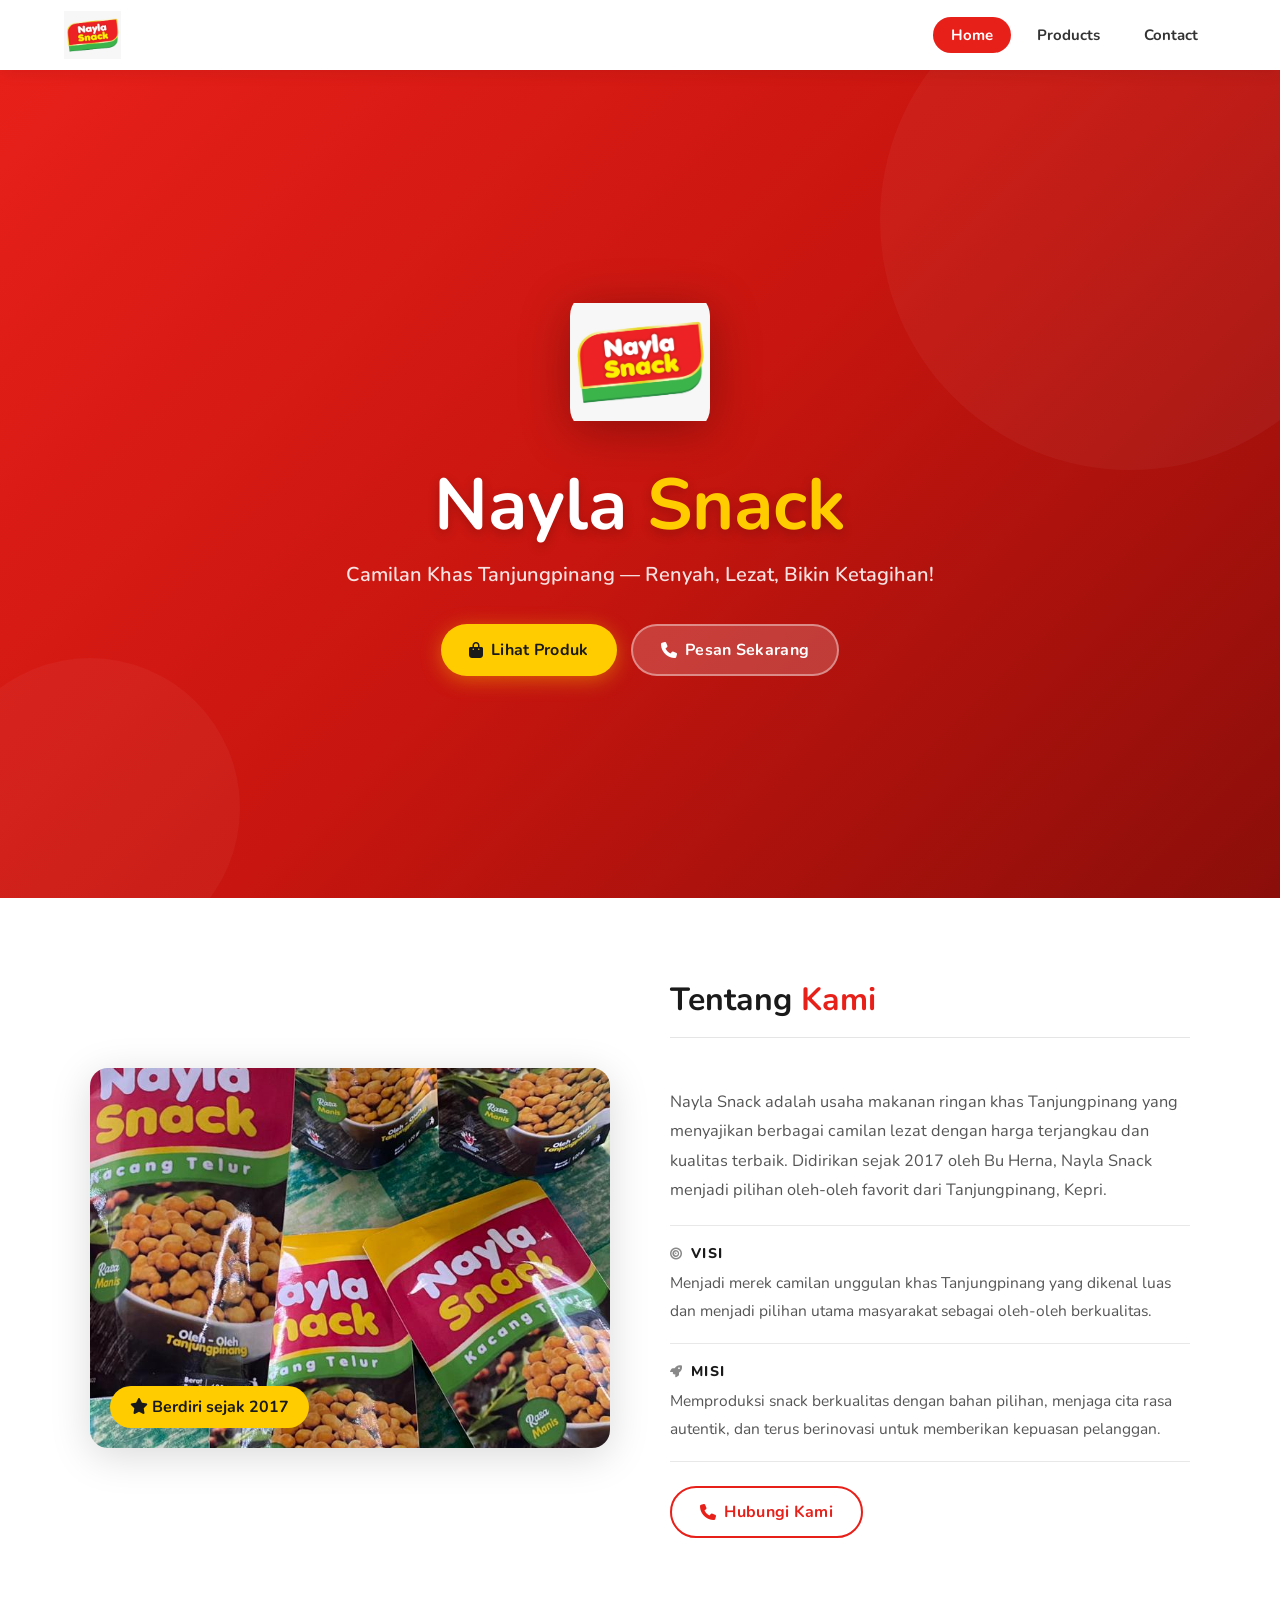
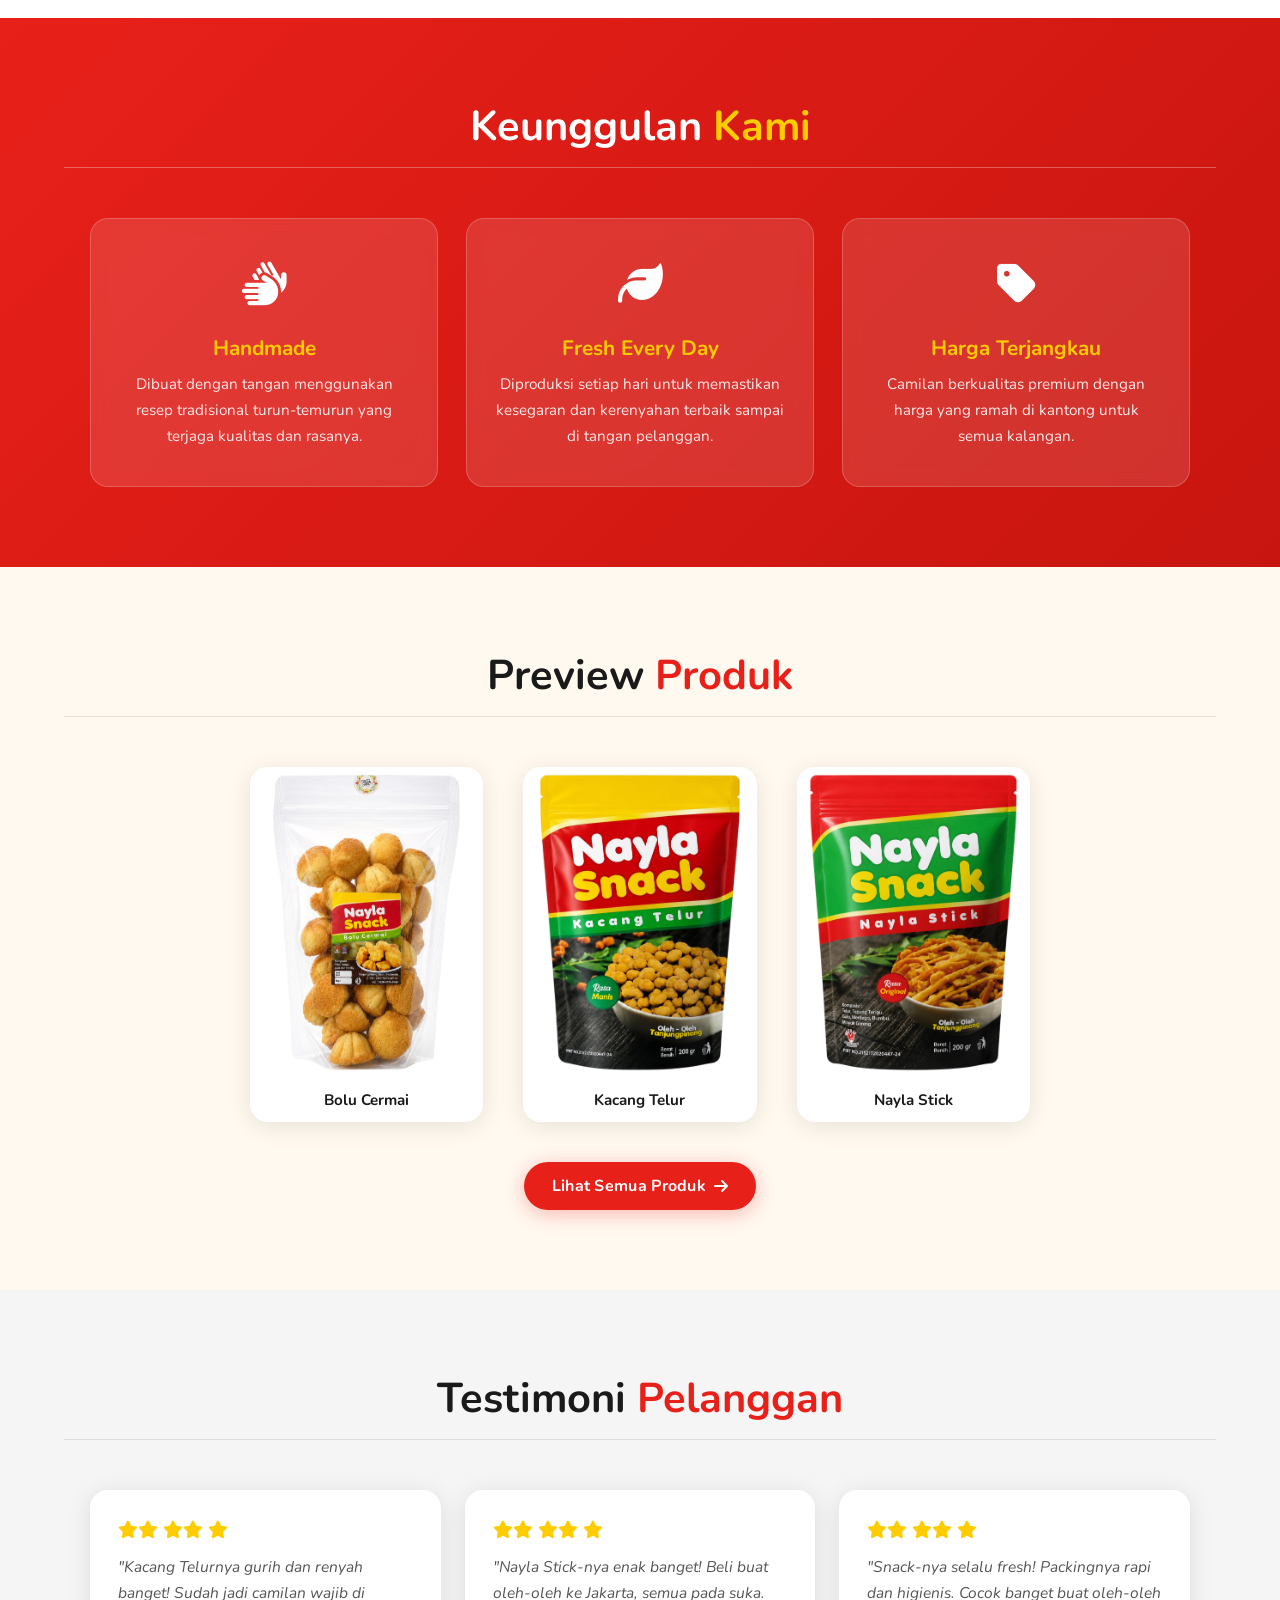
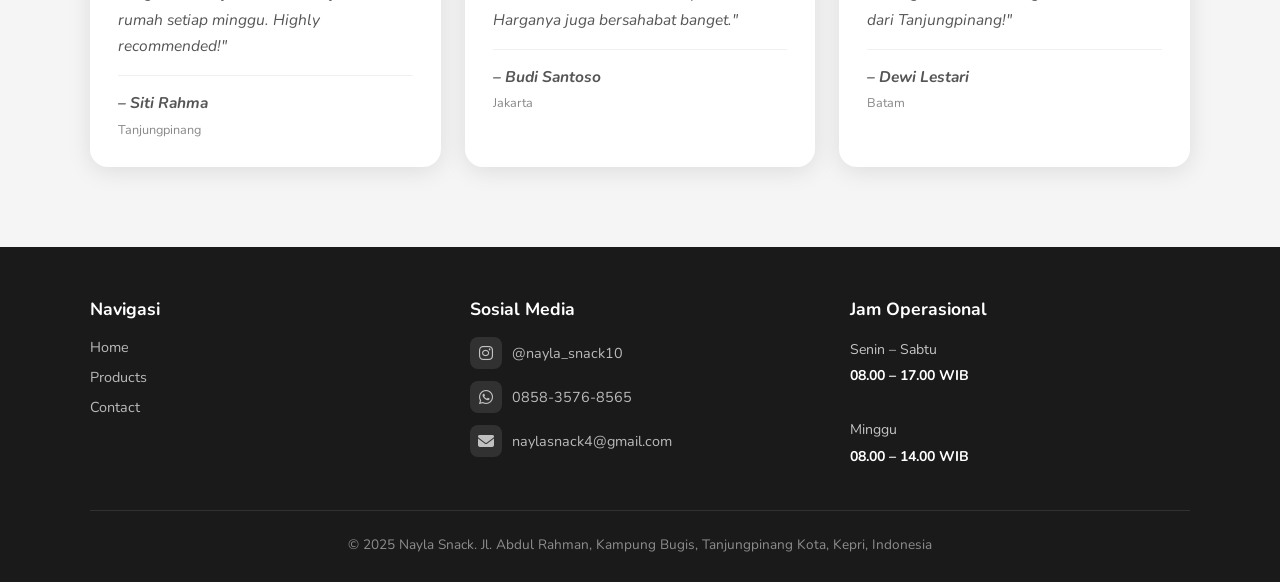
<file: index.html>
<!DOCTYPE html>
<html lang="id">
<head>
  <meta charset="UTF-8">
  <meta name="viewport" content="width=device-width, initial-scale=1.0">
  <title>Nayla Snack — Camilan Khas Tanjungpinang</title>
  <link href="https://fonts.googleapis.com/css2?family=Nunito:wght@400;500;600;700;800&display=swap" rel="stylesheet">
  <link rel="stylesheet" href="https://cdnjs.cloudflare.com/ajax/libs/font-awesome/6.5.0/css/all.min.css">
  <link rel="stylesheet" href="style.css">
</head>
<body>

  <!-- NAVBAR -->
  <nav id="navbar">
    <!--
      .logo-nav tetap <div> karena tidak ada tag semantik
      untuk "logo yang bisa diklik" selain <a>, tapi ini
      pakai JS onclick — jadi <div> adalah pilihan terbaik
    -->
    <div class="logo-nav" onclick="showPage('home')">
      <img src="img/logo.jpeg" alt="Nayla Snack Logo">
    </div>
    <ul class="tautan-nav">
      <li><a href="#" onclick="showPage('home')" id="nav-home" class="aktif">Home</a></li>
      <li><a href="#" onclick="showPage('products')" id="nav-products">Products</a></li>
      <li><a href="#" onclick="showPage('contact')" id="nav-contact">Contact</a></li>
    </ul>
    <button class="tombol-hamburger" onclick="toggleMenu()" aria-label="Buka menu">
      <span></span><span></span><span></span>
    </button>
  </nav>

  <!-- MOBILE MENU: pakai <div> karena sudah ada <nav> utama di atas -->
  <div class="menu-mobile" id="menu-mobile">
    <a href="#" onclick="showPage('home');closeMenu()"><i class="fa-solid fa-house"></i> Home</a>
    <a href="#" onclick="showPage('products');closeMenu()"><i class="fa-solid fa-bag-shopping"></i> Products</a>
    <a href="#" onclick="showPage('contact');closeMenu()"><i class="fa-solid fa-phone"></i> Contact</a>
  </div>

  <!-- ==================== HOME PAGE ==================== -->
  <main id="page-home" class="halaman aktif">

    <!-- Hero: pakai <header> karena ini kepala/intro dari halaman Home -->
    <header class="hero">
      <!--
        .hero-dekor pakai <div> — murni dekoratif,
        tidak ada tag semantik untuk elemen dekorasi visual
      -->
      <div class="hero-dekor" aria-hidden="true">
        <div class="keping"></div>
        <div class="keping"></div>
        <div class="keping"></div>
        <div class="keping"></div>
      </div>
      <div class="hero-konten">
        <img src="img/logo.jpeg" alt="Logo Nayla Snack" class="hero-logo">
        <h1>Nayla <span>Snack</span></h1>
        <p>Camilan Khas Tanjungpinang — Renyah, Lezat, Bikin Ketagihan!</p>
        <div class="hero-tombol">
          <button class="tombol tombol-utama" onclick="showPage('products')">
            <i class="fa-solid fa-bag-shopping"></i> Lihat Produk
          </button>
          <button class="tombol tombol-hantu" onclick="showPage('contact')">
            <i class="fa-solid fa-phone"></i> Pesan Sekarang
          </button>
        </div>
      </div>
    </header>

    <!-- Tentang Kami -->
    <section class="seksi-tentang">
      <div class="grid-tentang">
        <!--
          <figure> = gambar beserta keterangannya (lencana-tentang adalah keterangan gambar)
        -->
        <figure class="gambar-tentang">
          <img src="img/produk.jpeg" alt="Produk Nayla Snack">
          <figcaption class="lencana-tentang">
            <i class="fa-solid fa-star"></i> Berdiri sejak 2017
          </figcaption>
        </figure>
        <div class="konten-tentang">
          <h2>Tentang <span class="teks-merah">Kami</span></h2>
          <div class="pemisah pemisah-kiri"></div>
          <p>Nayla Snack adalah usaha makanan ringan khas Tanjungpinang yang menyajikan berbagai camilan lezat dengan harga terjangkau dan kualitas terbaik. Didirikan sejak 2017 oleh Bu Herna, Nayla Snack menjadi pilihan oleh-oleh favorit dari Tanjungpinang, Kepri.</p>
          <!--
            .visi-misi pakai <div> — ini bukan kutipan, bukan artikel mandiri,
            hanya pengelompokan teks untuk styling. <div> paling tepat.
          -->
          <div class="visi-misi">
            <h4><i class="fa-solid fa-bullseye"></i> Visi</h4>
            <p>Menjadi merek camilan unggulan khas Tanjungpinang yang dikenal luas dan menjadi pilihan utama masyarakat sebagai oleh-oleh berkualitas.</p>
          </div>
          <div class="visi-misi visi-misi--merah">
            <h4><i class="fa-solid fa-rocket"></i> Misi</h4>
            <p>Memproduksi snack berkualitas dengan bahan pilihan, menjaga cita rasa autentik, dan terus berinovasi untuk memberikan kepuasan pelanggan.</p>
          </div>
          <button class="tombol tombol-outline" onclick="showPage('contact')">
            <i class="fa-solid fa-phone"></i> Hubungi Kami
          </button>
        </div>
      </div>
    </section>

    <!-- Keunggulan -->
    <section class="keunggulan">
      <h2 class="judul-seksi">Keunggulan <span>Kami</span></h2>
      <div class="pemisah"></div>
      <div class="grid-kartu">
        <!--
          <article> = konten mandiri yang bisa berdiri sendiri.
          Setiap kartu keunggulan adalah unit informasi yang independen.
        -->
        <article class="kartu">
          <span class="ikon-kartu"><i class="fa-solid fa-hands"></i></span>
          <h3>Handmade</h3>
          <p>Dibuat dengan tangan menggunakan resep tradisional turun-temurun yang terjaga kualitas dan rasanya.</p>
        </article>
        <article class="kartu">
          <span class="ikon-kartu"><i class="fa-solid fa-leaf"></i></span>
          <h3>Fresh Every Day</h3>
          <p>Diproduksi setiap hari untuk memastikan kesegaran dan kerenyahan terbaik sampai di tangan pelanggan.</p>
        </article>
        <article class="kartu">
          <span class="ikon-kartu"><i class="fa-solid fa-tag"></i></span>
          <h3>Harga Terjangkau</h3>
          <p>Camilan berkualitas premium dengan harga yang ramah di kantong untuk semua kalangan.</p>
        </article>
      </div>
    </section>

    <!-- Preview Produk — kartu diisi otomatis dari JS -->
    <section class="seksi-pratinjau">
      <h2 class="judul-seksi">Preview <span>Produk</span></h2>
      <div class="pemisah"></div>
      <div class="grid-pratinjau" id="grid-pratinjau"></div>
      <div class="cta-pratinjau">
        <button class="tombol tombol-merah" onclick="showPage('products')">
          Lihat Semua Produk <i class="fa-solid fa-arrow-right"></i>
        </button>
      </div>
    </section>

    <!-- Testimoni -->
    <section class="testimoni">
      <h2 class="judul-seksi">Testimoni <span>Pelanggan</span></h2>
      <div class="pemisah"></div>
      <div class="grid-testimoni">
        <!--
          <article> = setiap testimoni adalah konten mandiri dari satu orang
          <footer>  di dalam <article> = info penulis/sumber dari artikel tersebut
        -->
        <article class="kartu-testimoni">
          <div class="bintang-testimoni" aria-label="5 bintang">
            <i class="fa-solid fa-star"></i><i class="fa-solid fa-star"></i>
            <i class="fa-solid fa-star"></i><i class="fa-solid fa-star"></i>
            <i class="fa-solid fa-star"></i>
          </div>
          <p>"Kacang Telurnya gurih dan renyah banget! Sudah jadi camilan wajib di rumah setiap minggu. Highly recommended!"</p>
          <div class="nama-testimoni">
            <p>– Siti Rahma</p>
            <small class="teks-abu">Tanjungpinang</small>
          </div>
        </article>
        <article class="kartu-testimoni">
          <div class="bintang-testimoni" aria-label="5 bintang">
            <i class="fa-solid fa-star"></i><i class="fa-solid fa-star"></i>
            <i class="fa-solid fa-star"></i><i class="fa-solid fa-star"></i>
            <i class="fa-solid fa-star"></i>
          </div>
          <p>"Nayla Stick-nya enak banget! Beli buat oleh-oleh ke Jakarta, semua pada suka. Harganya juga bersahabat banget."</p>
          <div class="nama-testimoni">
            <p>– Budi Santoso</p>
            <small class="teks-abu">Jakarta</small>
          </div>
        </article>
        <article class="kartu-testimoni">
          <div class="bintang-testimoni" aria-label="5 bintang">
            <i class="fa-solid fa-star"></i><i class="fa-solid fa-star"></i>
            <i class="fa-solid fa-star"></i><i class="fa-solid fa-star"></i>
            <i class="fa-solid fa-star"></i>
          </div>
          <p>"Snack-nya selalu fresh! Packingnya rapi dan higienis. Cocok banget buat oleh-oleh dari Tanjungpinang!"</p>
          <div class="nama-testimoni">
            <p>– Dewi Lestari</p>
            <small class="teks-abu">Batam</small>
          </div>
        </article>
      </div>
    </section>

  </main><!-- end page-home -->

  <!-- ==================== PRODUCTS PAGE ==================== -->
  <main id="page-products" class="halaman">

    <!-- <header> = kepala dari halaman Products -->
    <header class="hero-produk">
      <h1><i class="fa-solid fa-bag-shopping"></i> Produk Kami</h1>
      <p>Camilan lezat khas Tanjungpinang — renyah, gurih, dan bikin ketagihan!</p>
    </header>

    <!--
      #daftar-produk pakai <section> karena ini bagian utama halaman produk.
      Isinya dirender otomatis oleh JS (tiap produk jadi <article>).
    -->
    <section class="daftar-produk" id="daftar-produk"></section>

  </main><!-- end page-products -->

  <!-- ==================== CONTACT PAGE ==================== -->
  <main id="page-contact" class="halaman">

    <!-- <header> = kepala dari halaman Contact -->
    <header class="hero-kontak">
      <h1><i class="fa-solid fa-phone"></i> Hubungi Kami</h1>
      <p>Kami siap melayani pesanan dan pertanyaan kamu!</p>
    </header>

    <div class="isi-kontak">
      <!--
        <aside> = info kontak adalah konten pendukung dari form pemesanan.
        Letaknya di samping, bukan isi utama halaman ini.
      -->
      <aside class="info-kontak">
        <h2>Info Kontak</h2>
        <a href="https://wa.me/6285835768565" target="_blank" class="item-kontak">
          <span class="ikon-kontak ikon-wa"><i class="fa-brands fa-whatsapp"></i></span>
          <div class="teks-item-kontak"><h4>WhatsApp</h4><span>0858-3576-8565</span></div>
        </a>
        <a href="https://instagram.com/nayla_snack10" target="_blank" class="item-kontak">
          <span class="ikon-kontak ikon-ig"><i class="fa-brands fa-instagram"></i></span>
          <div class="teks-item-kontak"><h4>Instagram</h4><span>@nayla_snack10</span></div>
        </a>
        <a href="mailto:naylasnack4@gmail.com" class="item-kontak">
          <span class="ikon-kontak ikon-em"><i class="fa-solid fa-envelope"></i></span>
          <div class="teks-item-kontak"><h4>Email</h4><span>naylasnack4@gmail.com</span></div>
        </a>
        <!--
          <address> = tag khusus untuk informasi kontak/lokasi.
          Cocok untuk alamat fisik toko.
        -->
        <address class="item-kontak item-kontak--statis">
          <span class="ikon-kontak ikon-lokasi"><i class="fa-solid fa-location-dot"></i></span>
          <div class="teks-item-kontak">
            <h4>Alamat</h4>
            <span>Jl. Abdul Rahman, Kampung Bugis, Tanjungpinang Kota, Kepri</span>
          </div>
        </address>
        <div class="seksi-peta">
          <iframe
            src="https://www.google.com/maps/embed?pb=!1m18!1m12!1m3!1d15957.2!2d104.4518!3d0.9165!2m3!1f0!2f0!3f0!3m2!1i1024!2i768!4f13.1!3m3!1m2!1s0x31d98fab00000000%3A0x0!2sTanjungpinang!5e0!3m2!1sid!2sid!4v1"
            title="Lokasi Nayla Snack di Google Maps"
            allowfullscreen loading="lazy">
          </iframe>
        </div>
      </aside>

      <!-- Form Pemesanan: <section> karena punya judul sendiri -->
      <section class="kartu-form-kontak" id="order-form">
        <h2>Form Pemesanan</h2>
        <p class="sub">Isi form di bawah lalu klik kirim — pesan kamu akan langsung masuk ke WhatsApp kami</p>

        <div class="grup-form">
          <label for="nama">Nama Lengkap *</label>
          <input type="text" id="nama" placeholder="Masukkan nama kamu...">
        </div>

        <div class="grup-form">
          <label for="noWa">No. WhatsApp *</label>
          <input type="tel" id="noWa" placeholder="Contoh: 08123456789">
        </div>

        <div class="grup-form">
          <label>Detail Pemesanan *</label>
          <!-- orderItems pakai <div> — ini container dinamis yang diisi JS -->
          <div class="item-pesanan" id="orderItems"></div>
          <div class="baris-tambah">
            <div class="grup-form">
              <!-- Pilihan produk diisi otomatis dari JS -->
              <select id="produkSelect" aria-label="Pilih produk"></select>
            </div>
            <div class="grup-form">
              <input type="number" id="jumlahInput" placeholder="Qty" min="1" aria-label="Jumlah">
            </div>
            <button class="tombol-tambah-item" onclick="addItem()" aria-label="Tambah produk">
              <i class="fa-solid fa-plus"></i>
            </button>
          </div>
        </div>

        <fieldset class="grup-form">
          <legend>Metode Pembayaran *</legend>
          <div class="pilihan-bayar">
            <label class="opsi-bayar">
              <input type="radio" name="payment" value="Cash">
              Cash
            </label>
            <label class="opsi-bayar">
              <input type="radio" name="payment" value="Transfer Bank">
              Transfer Bank
            </label>
          </div>
        </fieldset>

        <button class="tombol-kirim" onclick="kirimPesanan()">
          <i class="fa-brands fa-whatsapp"></i> Kirim ke WhatsApp
        </button>
      </section>
    </div>

    <!-- FAQ -->
    <section class="seksi-faq">
      <h2 class="judul-seksi">Pertanyaan Umum <span>(FAQ)</span></h2>
      <div class="pemisah"></div>
      <!--
        FAQ secara semantik paling tepat pakai <dl> (description list):
        <dt> = pertanyaan, <dd> = jawaban.
        Namun karena kita butuh onclick dan animasi CSS (.terbuka),
        kita tetap pakai <div> agar JS dan CSS bekerja dengan baik.
        Ini adalah kasus yang tepat untuk <div>.
      -->
      <div class="daftar-faq">
        <div class="item-faq">
          <div class="pertanyaan-faq" onclick="toggleFaq(this)">
            Berapa minimum pesanan? <span class="toggle-faq"><i class="fa-solid fa-plus"></i></span>
          </div>
          <div class="jawaban-faq">Tidak ada minimum pesanan. Kamu bisa pesan berapa saja sesuai kebutuhan. Untuk pemesanan grosir, hubungi kami langsung untuk harga spesial.</div>
        </div>
        <div class="item-faq">
          <div class="pertanyaan-faq" onclick="toggleFaq(this)">
            Apakah tersedia layanan pengiriman? <span class="toggle-faq"><i class="fa-solid fa-plus"></i></span>
          </div>
          <div class="jawaban-faq">Saat ini kami melayani pembelian langsung di tempat (Jl. Abdul Rahman, Kampung Bugis, Tanjungpinang). Untuk pengiriman luar kota, silakan diskusikan via WhatsApp.</div>
        </div>
        <div class="item-faq">
          <div class="pertanyaan-faq" onclick="toggleFaq(this)">
            Berapa lama produk bisa bertahan? <span class="toggle-faq"><i class="fa-solid fa-plus"></i></span>
          </div>
          <div class="jawaban-faq">Produk kering seperti Kacang Telur dan Nayla Stick bertahan 1–2 minggu jika disimpan di tempat kering dan sejuk.</div>
        </div>
        <div class="item-faq">
          <div class="pertanyaan-faq" onclick="toggleFaq(this)">
            Metode pembayaran apa yang tersedia? <span class="toggle-faq"><i class="fa-solid fa-plus"></i></span>
          </div>
          <div class="jawaban-faq">Kami menerima Cash (tunai) dan Transfer Bank ke rekening pribadi. Saat ini belum tersedia QRIS. Konfirmasi pembayaran via WhatsApp.</div>
        </div>
        <div class="item-faq">
          <div class="pertanyaan-faq" onclick="toggleFaq(this)">
            Bisa pesan untuk oleh-oleh dalam jumlah banyak? <span class="toggle-faq"><i class="fa-solid fa-plus"></i></span>
          </div>
          <div class="jawaban-faq">Tentu! Kami melayani pesanan grosir untuk acara, pernikahan, atau souvenir. Hubungi kami di WhatsApp untuk penawaran harga terbaik.</div>
        </div>
      </div>
    </section>

  </main><!-- end page-contact -->

  <!-- ==================== FOOTER (1x, di luar semua halaman) ==================== -->
  <footer>
    <div class="grid-footer">
        <nav aria-label="Footer navigasi">
        <h4>Navigasi</h4>
        <ul>
          <li><a href="#" onclick="showPage('home')">Home</a></li>
          <li><a href="#" onclick="showPage('products')">Products</a></li>
          <li><a href="#" onclick="showPage('contact')">Contact</a></li>
        </ul>
      </nav>
      <div class="sosial-footer">
        <h4>Sosial Media</h4>
        <a href="https://instagram.com/nayla_snack10" target="_blank">
          <span class="icon"><i class="fa-brands fa-instagram"></i></span>@nayla_snack10
        </a>
        <a href="https://wa.me/6285835768565" target="_blank">
          <span class="icon"><i class="fa-brands fa-whatsapp"></i></span>0858-3576-8565
        </a>
        <a href="mailto:naylasnack4@gmail.com">
          <span class="icon"><i class="fa-solid fa-envelope"></i></span>naylasnack4@gmail.com
        </a>
      </div>
      <div>
        <h4>Jam Operasional</h4>
        <div class="jam-operasional">
          Senin – Sabtu<br>
          <strong class="teks-putih">08.00 – 17.00 WIB</strong>
          <br><br>Minggu<br>
          <strong class="teks-putih">08.00 – 14.00 WIB</strong>
        </div>
      </div>
    </div>
    <p class="bawah-footer">© 2025 Nayla Snack. Jl. Abdul Rahman, Kampung Bugis, Tanjungpinang Kota, Kepri, Indonesia</p>
  </footer>

  <script src="script.js"></script>
</body>
</html>
</file>
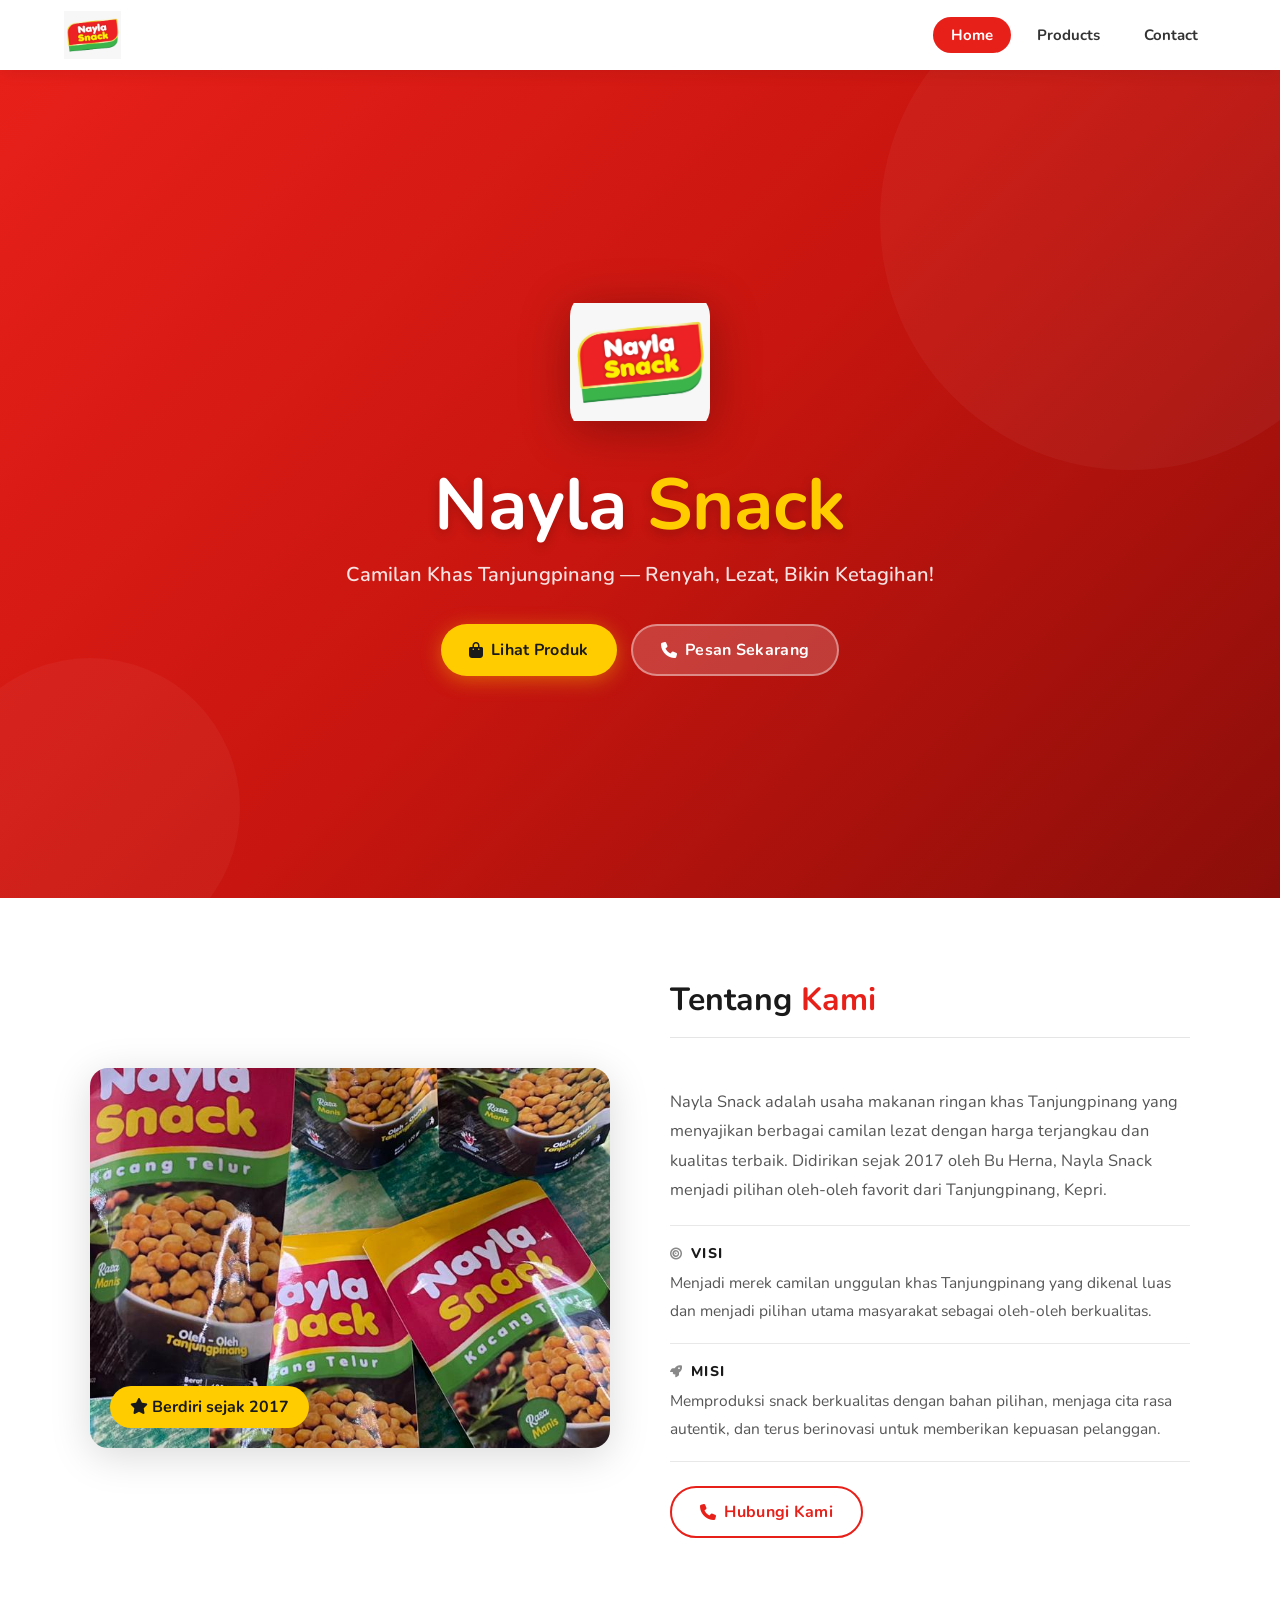
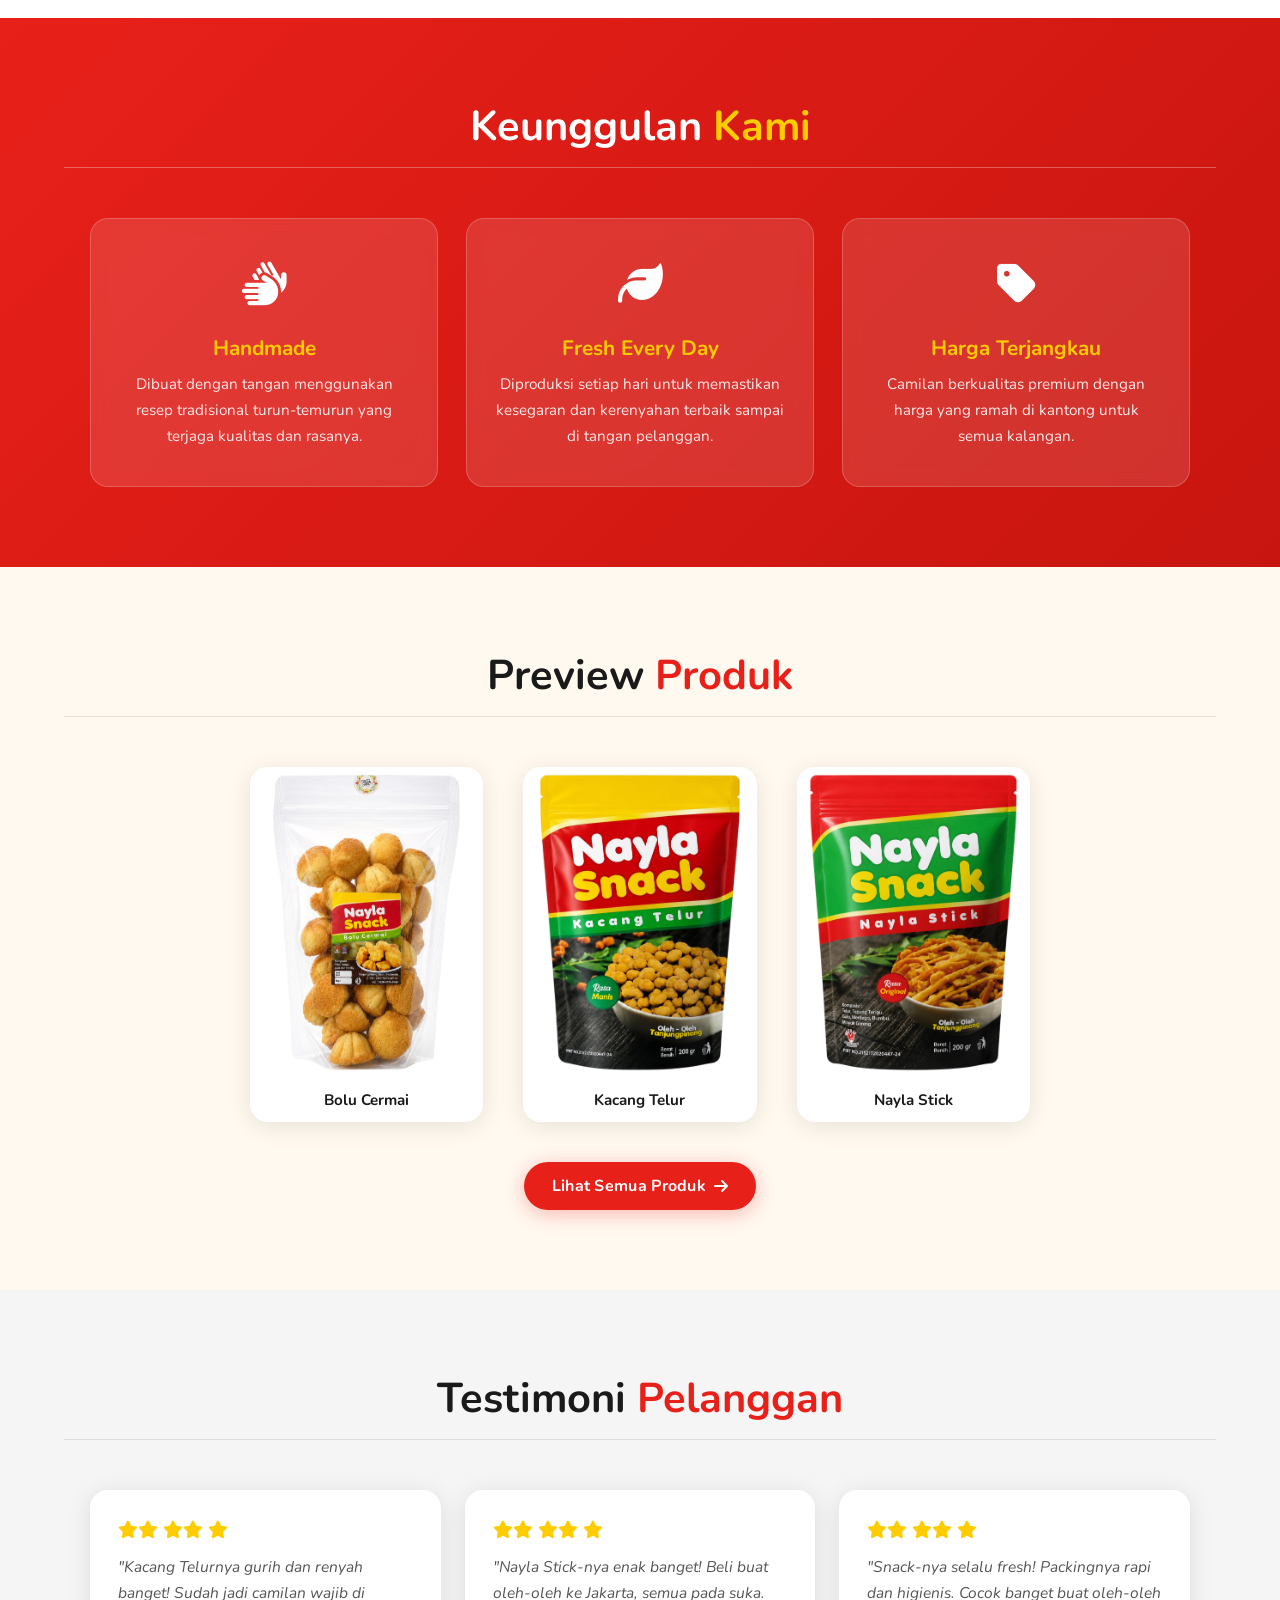
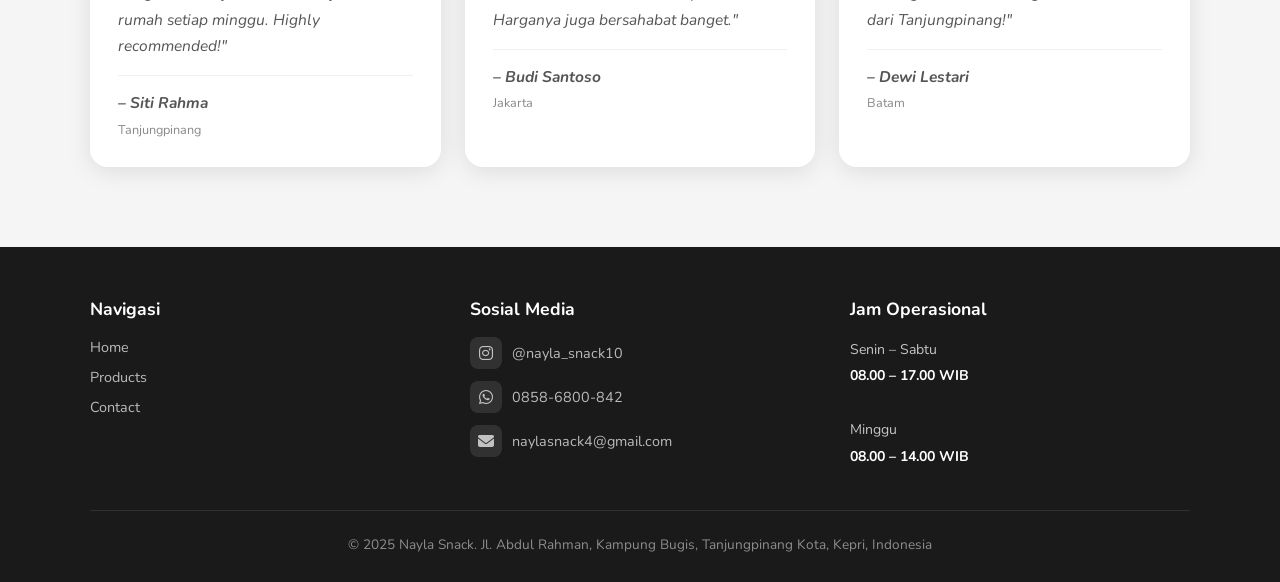
<file: src/index.html>
<!DOCTYPE html>
<html lang="id">
<head>
  <meta charset="UTF-8">
  <meta name="viewport" content="width=device-width, initial-scale=1.0">
  <title>Nayla Snack — Camilan Khas Tanjungpinang</title>
  <link href="https://fonts.googleapis.com/css2?family=Nunito:wght@400;500;600;700;800&display=swap" rel="stylesheet">
  <link rel="stylesheet" href="https://cdnjs.cloudflare.com/ajax/libs/font-awesome/6.5.0/css/all.min.css">
  <link rel="stylesheet" href="style.css">
</head>
<body>

  <!--
    CATATAN SEMANTIC HTML:
    - <nav>      = navigasi utama
    - <main>     = konten utama halaman
    - <section>  = bagian konten yang punya tema/judul sendiri
    - <article>  = konten mandiri (kartu produk, kartu testimoni)
    - <header>   = kepala dari section/article (bukan hanya header halaman)
    - <aside>    = konten pendukung (info kontak di samping form)
    - <figure>   = gambar + keterangannya
    - <address>  = info kontak/alamat
    - <footer>   = bagian bawah halaman
    - <div>      = dipakai HANYA jika tidak ada tag semantik yang cocok
  -->

  <!-- NAVBAR -->
  <nav id="navbar">
    <!--
      .logo-nav tetap <div> karena tidak ada tag semantik
      untuk "logo yang bisa diklik" selain <a>, tapi ini
      pakai JS onclick — jadi <div> adalah pilihan terbaik
    -->
    <div class="logo-nav" onclick="showPage('home')">
      <img src="../img/logo.jpeg" alt="Nayla Snack Logo">
    </div>
    <ul class="tautan-nav">
      <li><a href="#" onclick="showPage('home')" id="nav-home" class="aktif">Home</a></li>
      <li><a href="#" onclick="showPage('products')" id="nav-products">Products</a></li>
      <li><a href="#" onclick="showPage('contact')" id="nav-contact">Contact</a></li>
    </ul>
    <button class="tombol-hamburger" onclick="toggleMenu()" aria-label="Buka menu">
      <span></span><span></span><span></span>
    </button>
  </nav>

  <!-- MOBILE MENU: pakai <div> karena sudah ada <nav> utama di atas -->
  <div class="menu-mobile" id="menu-mobile">
    <a href="#" onclick="showPage('home');closeMenu()"><i class="fa-solid fa-house"></i> Home</a>
    <a href="#" onclick="showPage('products');closeMenu()"><i class="fa-solid fa-bag-shopping"></i> Products</a>
    <a href="#" onclick="showPage('contact');closeMenu()"><i class="fa-solid fa-phone"></i> Contact</a>
  </div>

  <!-- ==================== HOME PAGE ==================== -->
  <main id="page-home" class="halaman aktif">

    <!-- Hero: pakai <header> karena ini kepala/intro dari halaman Home -->
    <header class="hero">
      <!--
        .hero-dekor pakai <div> — murni dekoratif,
        tidak ada tag semantik untuk elemen dekorasi visual
      -->
      <div class="hero-dekor" aria-hidden="true">
        <div class="keping"></div>
        <div class="keping"></div>
        <div class="keping"></div>
        <div class="keping"></div>
      </div>
      <div class="hero-konten">
        <img src="../img/logo.jpeg" alt="Logo Nayla Snack" class="hero-logo">
        <h1>Nayla <span>Snack</span></h1>
        <p>Camilan Khas Tanjungpinang — Renyah, Lezat, Bikin Ketagihan!</p>
        <div class="hero-tombol">
          <button class="tombol tombol-utama" onclick="showPage('products')">
            <i class="fa-solid fa-bag-shopping"></i> Lihat Produk
          </button>
          <button class="tombol tombol-hantu" onclick="showPage('contact')">
            <i class="fa-solid fa-phone"></i> Pesan Sekarang
          </button>
        </div>
      </div>
    </header>

    <!-- Tentang Kami -->
    <section class="seksi-tentang">
      <div class="grid-tentang">
        <!--
          <figure> = gambar beserta keterangannya (lencana-tentang adalah keterangan gambar)
        -->
        <figure class="gambar-tentang">
          <img src="../img/produk.jpeg" alt="Produk Nayla Snack">
          <figcaption class="lencana-tentang">
            <i class="fa-solid fa-star"></i> Berdiri sejak 2017
          </figcaption>
        </figure>
        <div class="konten-tentang">
          <h2>Tentang <span class="teks-merah">Kami</span></h2>
          <div class="pemisah pemisah-kiri"></div>
          <p>Nayla Snack adalah usaha makanan ringan khas Tanjungpinang yang menyajikan berbagai camilan lezat dengan harga terjangkau dan kualitas terbaik. Didirikan sejak 2017 oleh Bu Herna, Nayla Snack menjadi pilihan oleh-oleh favorit dari Tanjungpinang, Kepri.</p>
          <!--
            .visi-misi pakai <div> — ini bukan kutipan, bukan artikel mandiri,
            hanya pengelompokan teks untuk styling. <div> paling tepat.
          -->
          <div class="visi-misi">
            <h4><i class="fa-solid fa-bullseye"></i> Visi</h4>
            <p>Menjadi merek camilan unggulan khas Tanjungpinang yang dikenal luas dan menjadi pilihan utama masyarakat sebagai oleh-oleh berkualitas.</p>
          </div>
          <div class="visi-misi visi-misi--merah">
            <h4><i class="fa-solid fa-rocket"></i> Misi</h4>
            <p>Memproduksi snack berkualitas dengan bahan pilihan, menjaga cita rasa autentik, dan terus berinovasi untuk memberikan kepuasan pelanggan.</p>
          </div>
          <button class="tombol tombol-outline" onclick="showPage('contact')">
            <i class="fa-solid fa-phone"></i> Hubungi Kami
          </button>
        </div>
      </div>
    </section>

    <!-- Keunggulan -->
    <section class="keunggulan">
      <h2 class="judul-seksi">Keunggulan <span>Kami</span></h2>
      <div class="pemisah"></div>
      <div class="grid-kartu">
        <!--
          <article> = konten mandiri yang bisa berdiri sendiri.
          Setiap kartu keunggulan adalah unit informasi yang independen.
        -->
        <article class="kartu">
          <span class="ikon-kartu"><i class="fa-solid fa-hands"></i></span>
          <h3>Handmade</h3>
          <p>Dibuat dengan tangan menggunakan resep tradisional turun-temurun yang terjaga kualitas dan rasanya.</p>
        </article>
        <article class="kartu">
          <span class="ikon-kartu"><i class="fa-solid fa-leaf"></i></span>
          <h3>Fresh Every Day</h3>
          <p>Diproduksi setiap hari untuk memastikan kesegaran dan kerenyahan terbaik sampai di tangan pelanggan.</p>
        </article>
        <article class="kartu">
          <span class="ikon-kartu"><i class="fa-solid fa-tag"></i></span>
          <h3>Harga Terjangkau</h3>
          <p>Camilan berkualitas premium dengan harga yang ramah di kantong untuk semua kalangan.</p>
        </article>
      </div>
    </section>

    <!-- Preview Produk — kartu diisi otomatis dari JS -->
    <section class="seksi-pratinjau">
      <h2 class="judul-seksi">Preview <span>Produk</span></h2>
      <div class="pemisah"></div>
      <div class="grid-pratinjau" id="grid-pratinjau"></div>
      <div class="cta-pratinjau">
        <button class="tombol tombol-merah" onclick="showPage('products')">
          Lihat Semua Produk <i class="fa-solid fa-arrow-right"></i>
        </button>
      </div>
    </section>

    <!-- Testimoni -->
    <section class="testimoni">
      <h2 class="judul-seksi">Testimoni <span>Pelanggan</span></h2>
      <div class="pemisah"></div>
      <div class="grid-testimoni">
        <!--
          <article> = setiap testimoni adalah konten mandiri dari satu orang
          <footer>  di dalam <article> = info penulis/sumber dari artikel tersebut
        -->
        <article class="kartu-testimoni">
          <div class="bintang-testimoni" aria-label="5 bintang">
            <i class="fa-solid fa-star"></i><i class="fa-solid fa-star"></i>
            <i class="fa-solid fa-star"></i><i class="fa-solid fa-star"></i>
            <i class="fa-solid fa-star"></i>
          </div>
          <p>"Kacang Telurnya gurih dan renyah banget! Sudah jadi camilan wajib di rumah setiap minggu. Highly recommended!"</p>
          <div class="nama-testimoni">
            <p>– Siti Rahma</p>
            <small class="teks-abu">Tanjungpinang</small>
          </div>
        </article>
        <article class="kartu-testimoni">
          <div class="bintang-testimoni" aria-label="5 bintang">
            <i class="fa-solid fa-star"></i><i class="fa-solid fa-star"></i>
            <i class="fa-solid fa-star"></i><i class="fa-solid fa-star"></i>
            <i class="fa-solid fa-star"></i>
          </div>
          <p>"Nayla Stick-nya enak banget! Beli buat oleh-oleh ke Jakarta, semua pada suka. Harganya juga bersahabat banget."</p>
          <div class="nama-testimoni">
            <p>– Budi Santoso</p>
            <small class="teks-abu">Jakarta</small>
          </div>
        </article>
        <article class="kartu-testimoni">
          <div class="bintang-testimoni" aria-label="5 bintang">
            <i class="fa-solid fa-star"></i><i class="fa-solid fa-star"></i>
            <i class="fa-solid fa-star"></i><i class="fa-solid fa-star"></i>
            <i class="fa-solid fa-star"></i>
          </div>
          <p>"Snack-nya selalu fresh! Packingnya rapi dan higienis. Cocok banget buat oleh-oleh dari Tanjungpinang!"</p>
          <div class="nama-testimoni">
            <p>– Dewi Lestari</p>
            <small class="teks-abu">Batam</small>
          </div>
        </article>
      </div>
    </section>

  </main><!-- end page-home -->

  <!-- ==================== PRODUCTS PAGE ==================== -->
  <main id="page-products" class="halaman">

    <!-- <header> = kepala dari halaman Products -->
    <header class="hero-produk">
      <h1><i class="fa-solid fa-bag-shopping"></i> Produk Kami</h1>
      <p>Camilan lezat khas Tanjungpinang — renyah, gurih, dan bikin ketagihan!</p>
    </header>

    <!--
      #daftar-produk pakai <section> karena ini bagian utama halaman produk.
      Isinya dirender otomatis oleh JS (tiap produk jadi <article>).
    -->
    <section class="daftar-produk" id="daftar-produk"></section>

  </main><!-- end page-products -->

  <!-- ==================== CONTACT PAGE ==================== -->
  <main id="page-contact" class="halaman">

    <!-- <header> = kepala dari halaman Contact -->
    <header class="hero-kontak">
      <h1><i class="fa-solid fa-phone"></i> Hubungi Kami</h1>
      <p>Kami siap melayani pesanan dan pertanyaan kamu!</p>
    </header>

    <div class="isi-kontak">
      <!--
        <aside> = info kontak adalah konten pendukung dari form pemesanan.
        Letaknya di samping, bukan isi utama halaman ini.
      -->
      <aside class="info-kontak">
        <h2>Info Kontak</h2>
        <a href="https://wa.me/628586800842" target="_blank" class="item-kontak">
          <span class="ikon-kontak ikon-wa"><i class="fa-brands fa-whatsapp"></i></span>
          <div class="teks-item-kontak"><h4>WhatsApp</h4><span>0858-6800-842</span></div>
        </a>
        <a href="https://instagram.com/nayla_snack10" target="_blank" class="item-kontak">
          <span class="ikon-kontak ikon-ig"><i class="fa-brands fa-instagram"></i></span>
          <div class="teks-item-kontak"><h4>Instagram</h4><span>@nayla_snack10</span></div>
        </a>
        <a href="mailto:naylasnack4@gmail.com" class="item-kontak">
          <span class="ikon-kontak ikon-em"><i class="fa-solid fa-envelope"></i></span>
          <div class="teks-item-kontak"><h4>Email</h4><span>naylasnack4@gmail.com</span></div>
        </a>
        <!--
          <address> = tag khusus untuk informasi kontak/lokasi.
          Cocok untuk alamat fisik toko.
        -->
        <address class="item-kontak item-kontak--statis">
          <span class="ikon-kontak ikon-lokasi"><i class="fa-solid fa-location-dot"></i></span>
          <div class="teks-item-kontak">
            <h4>Alamat</h4>
            <span>Jl. Abdul Rahman, Kampung Bugis, Tanjungpinang Kota, Kepri</span>
          </div>
        </address>
        <div class="seksi-peta">
          <iframe
            src="https://www.google.com/maps/embed?pb=!1m18!1m12!1m3!1d15957.2!2d104.4518!3d0.9165!2m3!1f0!2f0!3f0!3m2!1i1024!2i768!4f13.1!3m3!1m2!1s0x31d98fab00000000%3A0x0!2sTanjungpinang!5e0!3m2!1sid!2sid!4v1"
            title="Lokasi Nayla Snack di Google Maps"
            allowfullscreen loading="lazy">
          </iframe>
        </div>
      </aside>

      <!-- Form Pemesanan: <section> karena punya judul sendiri -->
      <section class="kartu-form-kontak" id="order-form">
        <h2>Form Pemesanan</h2>
        <p class="sub">Isi form di bawah lalu klik kirim — pesan kamu akan langsung masuk ke WhatsApp kami</p>

        <div class="grup-form">
          <label for="nama">Nama Lengkap *</label>
          <input type="text" id="nama" placeholder="Masukkan nama kamu...">
        </div>

        <div class="grup-form">
          <label for="noWa">No. WhatsApp *</label>
          <input type="tel" id="noWa" placeholder="Contoh: 08123456789">
        </div>

        <div class="grup-form">
          <label>Detail Pemesanan *</label>
          <!-- orderItems pakai <div> — ini container dinamis yang diisi JS -->
          <div class="item-pesanan" id="orderItems"></div>
          <div class="baris-tambah">
            <div class="grup-form">
              <!-- Pilihan produk diisi otomatis dari JS -->
              <select id="produkSelect" aria-label="Pilih produk"></select>
            </div>
            <div class="grup-form">
              <input type="number" id="jumlahInput" placeholder="Qty" min="1" aria-label="Jumlah">
            </div>
            <button class="tombol-tambah-item" onclick="addItem()" aria-label="Tambah produk">
              <i class="fa-solid fa-plus"></i>
            </button>
          </div>
        </div>

        <fieldset class="grup-form">
          <legend>Metode Pembayaran *</legend>
          <div class="pilihan-bayar">
            <label class="opsi-bayar">
              <input type="radio" name="payment" value="Cash">
              <i class="fa-solid fa-money-bill-wave"></i> Cash
            </label>
            <label class="opsi-bayar">
              <input type="radio" name="payment" value="Transfer Bank">
              <i class="fa-solid fa-building-columns"></i> Transfer Bank
            </label>
          </div>
        </fieldset>

        <button class="tombol-kirim" onclick="kirimPesanan()">
          <i class="fa-brands fa-whatsapp"></i> Kirim ke WhatsApp
        </button>
      </section>
    </div>

    <!-- FAQ -->
    <section class="seksi-faq">
      <h2 class="judul-seksi">Pertanyaan Umum <span>(FAQ)</span></h2>
      <div class="pemisah"></div>
      <!--
        FAQ secara semantik paling tepat pakai <dl> (description list):
        <dt> = pertanyaan, <dd> = jawaban.
        Namun karena kita butuh onclick dan animasi CSS (.terbuka),
        kita tetap pakai <div> agar JS dan CSS bekerja dengan baik.
        Ini adalah kasus yang tepat untuk <div>.
      -->
      <div class="daftar-faq">
        <div class="item-faq">
          <div class="pertanyaan-faq" onclick="toggleFaq(this)">
            Berapa minimum pesanan? <span class="toggle-faq"><i class="fa-solid fa-plus"></i></span>
          </div>
          <div class="jawaban-faq">Tidak ada minimum pesanan. Kamu bisa pesan berapa saja sesuai kebutuhan. Untuk pemesanan grosir, hubungi kami langsung untuk harga spesial.</div>
        </div>
        <div class="item-faq">
          <div class="pertanyaan-faq" onclick="toggleFaq(this)">
            Apakah tersedia layanan pengiriman? <span class="toggle-faq"><i class="fa-solid fa-plus"></i></span>
          </div>
          <div class="jawaban-faq">Saat ini kami melayani pembelian langsung di tempat (Jl. Abdul Rahman, Kampung Bugis, Tanjungpinang). Untuk pengiriman luar kota, silakan diskusikan via WhatsApp.</div>
        </div>
        <div class="item-faq">
          <div class="pertanyaan-faq" onclick="toggleFaq(this)">
            Berapa lama produk bisa bertahan? <span class="toggle-faq"><i class="fa-solid fa-plus"></i></span>
          </div>
          <div class="jawaban-faq">Produk kering seperti Kacang Telur dan Nayla Stick bertahan 1–2 minggu jika disimpan di tempat kering dan sejuk.</div>
        </div>
        <div class="item-faq">
          <div class="pertanyaan-faq" onclick="toggleFaq(this)">
            Metode pembayaran apa yang tersedia? <span class="toggle-faq"><i class="fa-solid fa-plus"></i></span>
          </div>
          <div class="jawaban-faq">Kami menerima Cash (tunai) dan Transfer Bank ke rekening pribadi. Saat ini belum tersedia QRIS. Konfirmasi pembayaran via WhatsApp.</div>
        </div>
        <div class="item-faq">
          <div class="pertanyaan-faq" onclick="toggleFaq(this)">
            Bisa pesan untuk oleh-oleh dalam jumlah banyak? <span class="toggle-faq"><i class="fa-solid fa-plus"></i></span>
          </div>
          <div class="jawaban-faq">Tentu! Kami melayani pesanan grosir untuk acara, pernikahan, atau souvenir. Hubungi kami di WhatsApp untuk penawaran harga terbaik.</div>
        </div>
      </div>
    </section>

  </main><!-- end page-contact -->

  <!-- ==================== FOOTER (1x, di luar semua halaman) ==================== -->
  <footer>
    <div class="grid-footer">
        <nav aria-label="Footer navigasi">
        <h4>Navigasi</h4>
        <ul>
          <li><a href="#" onclick="showPage('home')">Home</a></li>
          <li><a href="#" onclick="showPage('products')">Products</a></li>
          <li><a href="#" onclick="showPage('contact')">Contact</a></li>
        </ul>
      </nav>
      <div class="sosial-footer">
        <h4>Sosial Media</h4>
        <a href="https://instagram.com/nayla_snack10" target="_blank">
          <span class="icon"><i class="fa-brands fa-instagram"></i></span>@nayla_snack10
        </a>
        <a href="https://wa.me/628586800842" target="_blank">
          <span class="icon"><i class="fa-brands fa-whatsapp"></i></span>0858-6800-842
        </a>
        <a href="mailto:naylasnack4@gmail.com">
          <span class="icon"><i class="fa-solid fa-envelope"></i></span>naylasnack4@gmail.com
        </a>
      </div>
      <div>
        <h4>Jam Operasional</h4>
        <div class="jam-operasional">
          Senin – Sabtu<br>
          <strong class="teks-putih">08.00 – 17.00 WIB</strong>
          <br><br>Minggu<br>
          <strong class="teks-putih">08.00 – 14.00 WIB</strong>
        </div>
      </div>
    </div>
    <p class="bawah-footer">© 2025 Nayla Snack. Jl. Abdul Rahman, Kampung Bugis, Tanjungpinang Kota, Kepri, Indonesia</p>
  </footer>

  <script src="script.js"></script>
</body>
</html>
</file>
<file: style.css>
/* ============================================================
   NAYLA SNACK — style.css
   Struktur:
   1. CSS Variables (warna, shadow, radius)
   2. Reset & Base
   3. Utility Classes
   4. Navbar & Mobile Menu
   5. Pages
   6. Buttons
   7. Sections (title, pemisah)
   8. Hero
   9. About
   10. Keunggulan
   11. Preview Produk
   12. Testimoni
   13. Products Page
   14. Contact Page
   15. Form Pemesanan
   16. FAQ
   17. Footer
   18. Responsive
============================================================ */

/* ---- 1. CSS VARIABLES ---- */
:root {
  --red:        #E8201A;
  --red-dark:   #c01a15;
  --green:      #2EAB45;
  --green-dark: #22883a;
  --yellow:     #FFCC00;
  --yellow-dark:#e6b800;
  --off-white:  #FFF9F0;
  --gray-light: #f5f5f5;
  --gray:       #888;
  --dark:       #1a1a1a;
  --text:       #333333;
  --shadow:     0 4px 24px rgba(0,0,0,0.10);
  --shadow-lg:  0 8px 40px rgba(0,0,0,0.15);
  --radius:     18px;
  --radius-sm:  10px;
}

/* ---- 2. RESET & BASE ---- */
* { box-sizing: border-box; margin: 0; padding: 0; }
html { scroll-behavior: smooth; }
body {
  font-family: 'Nunito', sans-serif;
  background: var(--off-white);
  color: var(--text);
  overflow-x: hidden;
}
h1, h2, h3, h4 { font-family: 'Nunito', sans-serif; font-weight: 700; }

/* ---- 3. UTILITY CLASSES ---- */
.teks-merah   { color: var(--red); }
.teks-abu  { color: var(--gray); font-weight: 600; }
.teks-putih { color: white; }

/* ---- 4. NAVBAR & MOBILE MENU ---- */
/*
  Gunakan #navbar bukan selector `nav` agar tidak menimpa
  elemen <nav> lain seperti <nav aria-label="Footer navigasi"> di footer.
*/
#navbar {
  position: fixed; top: 0; left: 0; right: 0; z-index: 1000;
  background: rgba(255,255,255,0.96);
  backdrop-filter: blur(12px);
  box-shadow: 0 2px 16px rgba(0,0,0,0.08);
  padding: 0 5%; height: 70px;
  display: flex; align-items: center; justify-content: space-between;
}
.logo-nav {
  display: flex; align-items: center; gap: 10px;
  text-decoration: none; cursor: pointer;
}
.logo-nav img { height: 48px; width: auto; object-fit: contain; }

.tautan-nav { display: flex; gap: 8px; list-style: none; align-items: center; }
.tautan-nav a {
  text-decoration: none; color: var(--text);
  font-weight: 700; font-size: 15px;
  padding: 8px 18px; border-radius: 50px;
  transition: all 0.2s; cursor: pointer;
}
.tautan-nav a:hover,
.tautan-nav a.aktif { background: var(--red); color: white; }

.tombol-hamburger {
  display: none; flex-direction: column; gap: 5px;
  cursor: pointer; padding: 5px; background: none; border: none;
}
.tombol-hamburger span {
  display: block; width: 26px; height: 3px;
  background: var(--text); border-radius: 3px; transition: all 0.3s;
}

.menu-mobile {
  display: none; flex-direction: column;
  position: fixed; top: 70px; left: 0; right: 0; z-index: 999;
  background: white; padding: 20px;
  box-shadow: 0 8px 24px rgba(0,0,0,0.1); gap: 8px;
}
.menu-mobile.terbuka { display: flex; }
.menu-mobile a {
  text-decoration: none; color: var(--text); font-weight: 700;
  padding: 12px 16px; border-radius: var(--radius-sm);
  transition: all 0.2s; cursor: pointer; font-size: 1rem;
}
.menu-mobile a:hover { background: var(--red); color: white; }

/* ---- 5. PAGES ---- */
.halaman { display: none; min-height: 100vh; padding-top: 70px; }
.halaman.aktif { display: block; }

/* ---- 6. BUTTONS ---- */
.tombol {
  display: inline-flex; align-items: center; gap: 8px;
  padding: 13px 28px; border-radius: 50px;
  font-family: 'Nunito', sans-serif; font-weight: 700; font-size: 1rem;
  cursor: pointer; transition: all 0.25s ease;
  text-decoration: none; border: none; letter-spacing: 0.3px;
}
.tombol-utama {
  background: var(--yellow); color: var(--dark);
  box-shadow: 0 4px 20px rgba(255,204,0,0.4);
}
.tombol-utama:hover {
  background: var(--yellow-dark);
  transform: translateY(-3px);
  box-shadow: 0 8px 30px rgba(255,204,0,0.5);
}
.tombol-hantu {
  background: rgba(255,255,255,0.18); color: white;
  border: 2px solid rgba(255,255,255,0.4);
}
.tombol-hantu:hover { background: rgba(255,255,255,0.3); transform: translateY(-2px); }
.tombol-merah {
  background: var(--red); color: white;
  box-shadow: 0 4px 20px rgba(232,32,26,0.3);
}
.tombol-merah:hover { background: var(--red-dark); transform: translateY(-3px); }
.tombol-hijau {
  background: var(--green); color: white;
  box-shadow: 0 4px 20px rgba(46,171,69,0.35);
}
.tombol-hijau:hover { background: var(--green-dark); transform: translateY(-3px); }
.tombol-outline {
  background: transparent; color: var(--red);
  border: 2.5px solid var(--red);
}
.tombol-outline:hover { background: var(--red); color: white; transform: translateY(-2px); }

/* ---- 7. SECTIONS ---- */
section { padding: 80px 5%; }
.judul-seksi {
  text-align: center;
  font-size: clamp(1.8rem, 4vw, 2.6rem);
  color: var(--dark); margin-bottom: 12px;
}
.judul-seksi span { color: var(--red); }
.pemisah {
  width: 100%; height: 0;
  border: none;
  border-top: 1px solid rgba(0,0,0,0.1);
  margin: 12px 0 50px;
}
.pemisah-kiri { margin-left: 0; }

/* ---- 8. HERO ---- */
.hero {
  background: linear-gradient(135deg, var(--red) 0%, #c8150f 50%, #8b0e0a 100%);
  min-height: 92vh; display: flex; align-items: center; justify-content: center;
  text-align: center; padding: 60px 5%; position: relative; overflow: hidden;
}
.hero::before {
  content: ''; position: absolute;
  width: 500px; height: 500px; border-radius: 50%;
  background: rgba(255,255,255,0.04); top: -100px; right: -100px;
}
.hero::after {
  content: ''; position: absolute;
  width: 300px; height: 300px; border-radius: 50%;
  background: rgba(255,255,255,0.04); bottom: -60px; left: -60px;
}
.hero-dekor { display: none; }
.hero-konten { position: relative; z-index: 2; max-width: 700px; }
.hero-logo {
  width: 140px; height: 140px; object-fit: contain;
  border-radius: 24px; margin-bottom: 28px;
  filter: drop-shadow(0 8px 24px rgba(0,0,0,0.3));
  animation: bounceIn 0.8s ease;
}
@keyframes bounceIn {
  0%   { transform: scale(0.5); opacity: 0; }
  70%  { transform: scale(1.05); opacity: 1; }
  100% { transform: scale(1); }
}
.hero h1 {
  font-size: clamp(2.8rem, 6vw, 4.5rem); color: white;
  line-height: 1.1; margin-bottom: 16px;
  text-shadow: 0 4px 12px rgba(0,0,0,0.2);
}
.hero h1 span { color: var(--yellow); }
.hero p {
  font-size: clamp(1rem, 2.5vw, 1.25rem);
  color: rgba(255,255,255,0.88); margin-bottom: 36px; font-weight: 600;
}
.hero-tombol { display: flex; gap: 14px; justify-content: center; flex-wrap: wrap; }

/* ---- 9. ABOUT ---- */
.seksi-tentang { background: white; }
.grid-tentang {
  display: grid; grid-template-columns: 1fr 1fr;
  gap: 60px; align-items: center; max-width: 1100px; margin: 0 auto;
}
.gambar-tentang {
  border-radius: var(--radius); overflow: hidden;
  box-shadow: var(--shadow-lg); position: relative;
}
.gambar-tentang img {
  width: 100%; height: 380px; object-fit: cover;
  display: block; transition: transform 0.4s ease;
}
.gambar-tentang:hover img { transform: scale(1.04); }
.lencana-tentang {
  position: absolute; bottom: 20px; left: 20px;
  background: var(--yellow); color: var(--dark);
  padding: 10px 20px; border-radius: 50px;
  font-family: 'Nunito', sans-serif; font-weight: 700; font-size: 1rem;
  box-shadow: var(--shadow);
}
.konten-tentang h2 { font-size: 2rem; color: var(--dark); margin-bottom: 16px; }
.konten-tentang p { color: #555; line-height: 1.8; margin-bottom: 20px; font-size: 1.02rem; }
.visi-misi {
  background: transparent;
  border-radius: 0;
  padding: 18px 0;
  margin-bottom: 0;
  border-left: none;
  border-top: 1px solid #e8e8e8;
  box-shadow: none;
}
.visi-misi:last-of-type {
  border-bottom: 1px solid #e8e8e8;
  margin-bottom: 24px;
}
.visi-misi h4 {
  color: var(--dark);
  margin-bottom: 6px;
  font-size: 0.88rem;
  font-family: 'Nunito', sans-serif;
  font-weight: 800;
  letter-spacing: 1.2px;
  text-transform: uppercase;
  display: flex;
  align-items: center;
  gap: 8px;
}
.visi-misi h4 i {
  font-size: 0.75rem;
  color: var(--gray);
}
.visi-misi p {
  color: #555;
  margin-bottom: 0;
  font-size: 0.97rem;
  line-height: 1.8;
}
/* Opsi A tidak pakai warna — kedua item tampil seragam dan netral */
.visi-misi--merah { border-left: none; }
.visi-misi--merah h4 { color: var(--dark); }
.visi-misi--merah h4 i { color: var(--gray); }

/* ---- 10. KEUNGGULAN ---- */
.keunggulan { background: linear-gradient(135deg, var(--red) 0%, #c8150f 100%); }
.keunggulan .judul-seksi { color: white; }
.keunggulan .judul-seksi span { color: var(--yellow); }
.keunggulan .pemisah { border-top-color: rgba(255,255,255,0.3); }
.grid-kartu {
  display: grid; grid-template-columns: repeat(3, 1fr);
  gap: 28px; max-width: 1100px; margin: 0 auto;
}
.kartu {
  background: rgba(255,255,255,0.12); backdrop-filter: blur(8px);
  border: 1.5px solid rgba(255,255,255,0.2);
  border-radius: var(--radius); padding: 36px 28px;
  text-align: center; color: white; transition: all 0.3s ease;
}
.kartu:hover {
  background: rgba(255,255,255,0.2);
  transform: translateY(-6px);
  box-shadow: 0 12px 40px rgba(0,0,0,0.2);
}
.ikon-kartu { font-size: 2.8rem; margin-bottom: 18px; display: block; }
.kartu h3 { font-size: 1.3rem; margin-bottom: 10px; color: var(--yellow); }
.kartu p  { font-size: 0.95rem; line-height: 1.7; opacity: 0.9; }

/* ---- 11. PREVIEW PRODUK ---- */
.seksi-pratinjau { background: var(--off-white); }
.grid-pratinjau {
  display: grid; grid-template-columns: repeat(3, 1fr);
  gap: 40px; max-width: 780px; margin: 0 auto 40px;
}
.kartu-produk {
  background: white; border-radius: var(--radius); overflow: hidden;
  box-shadow: var(--shadow); transition: all 0.3s ease; cursor: pointer;
}
.kartu-produk:hover { transform: translateY(-8px); box-shadow: var(--shadow-lg); }
.gambar-kartu-produk { width: 100%; overflow: hidden; background: white; }
.gambar-kartu-produk img {
  width: 100%; height: auto; object-fit: contain; display: block; transition: transform 0.4s;
}
.kartu-produk:hover .gambar-kartu-produk img { transform: scale(1.06); }
.isi-kartu-produk { padding: 12px; text-align: center; }
.isi-kartu-produk h3 {
  font-family: 'Nunito', sans-serif; font-weight: 700; font-size: 0.95rem;
  color: var(--dark); margin-bottom: 0;
}
.label-produk { display: none; }
.cta-pratinjau { text-align: center; }

/* ---- 12. TESTIMONI ---- */
.testimoni { background: var(--gray-light); }
.grid-testimoni {
  display: grid; grid-template-columns: repeat(3, 1fr);
  gap: 24px; max-width: 1100px; margin: 0 auto;
}
.kartu-testimoni {
  background: white; border-radius: var(--radius);
  padding: 28px; box-shadow: var(--shadow);
}
.bintang-testimoni { color: var(--yellow); font-size: 1.1rem; margin-bottom: 12px; }
.kartu-testimoni p {
  color: #555; line-height: 1.7; font-size: 0.97rem;
  margin-bottom: 16px; font-style: italic;
}
.nama-testimoni {
  font-weight: 700; color: var(--dark); font-size: 0.95rem;
  border-top: 1px solid #f0f0f0; padding-top: 14px; margin-top: 4px;
}
.nama-testimoni p { margin: 0 0 2px; }
.nama-testimoni small { font-weight: 400; }

/* ---- 13. PRODUCTS PAGE ---- */
.hero-produk {
  background: transparent;
  padding: 60px 5% 20px; text-align: center;
}
.hero-produk h1 { color: var(--dark); font-size: clamp(1.6rem, 3vw, 2.2rem); margin-bottom: 0; }
.hero-produk p  { display: none; }
.daftar-produk {
  padding: 32px 5% 60px; max-width: 560px;
  margin: 0 auto; display: flex; flex-direction: column; gap: 32px;
}
.kartu-produk-penuh {
  background: white; border-radius: var(--radius);
  overflow: hidden; box-shadow: none;
  border: 1px solid #e8e8e8;
  transition: box-shadow 0.3s; width: 100%;
}
.kartu-produk-penuh:hover { box-shadow: var(--shadow); }
.dalam-produk-penuh { display: flex; flex-direction: column; }

/* Gambar: contain supaya kemasan tidak terpotong */
.gambar-produk-penuh {
  overflow: hidden;
  background: #fafafa;
  display: flex; align-items: center; justify-content: center;
  padding: 24px;
  height: 260px;
}
.gambar-produk-penuh img {
  width: 100%; height: 100%;
  object-fit: contain;
  display: block;
  transition: transform 0.4s;
}
.kartu-produk-penuh:hover .gambar-produk-penuh img { transform: scale(1.03); }

/* Body: semua teks center, ukuran lebih kecil */
.isi-produk-penuh {
  padding: 16px 24px 20px;
  display: flex; flex-direction: column;
  align-items: center; text-align: center;
}
.isi-produk-penuh h2 {
  font-family: 'Nunito', sans-serif; font-weight: 700; font-size: 1.2rem;
  color: var(--dark); margin-bottom: 4px;
}
.harga-produk {
  font-size: 0.95rem; font-weight: 800; color: var(--green);
  margin-bottom: 8px;
}
.isi-produk-penuh > p {
  color: #777; line-height: 1.6; margin-bottom: 0;
  font-size: 0.875rem; max-width: 400px;
}
.komposisi-produk { display: none; }
.lencana-produk    { display: none; }

/* Tombol pesan — rata kanan */
.isi-produk-penuh .tombol {
  align-self: flex-end; margin-top: 16px;
  font-size: 0.85rem; padding: 8px 18px;
}
.lencana {
  display: inline-block; padding: 4px 14px;
  border-radius: 50px; font-size: 0.78rem; font-weight: 700;
}

.lencana-merah    { background: #ffe0e0; color: var(--red-dark); }
.lencana-hijau  { background: #e0ffe8; color: var(--green-dark); }
.lencana-kuning { background: #fff9e0; color: #b8860b; }

/* ---- 14. CONTACT PAGE ---- */
.hero-kontak {
  background: linear-gradient(135deg, #2c2c2c 0%, var(--dark) 100%);
  padding: 60px 5% 40px; text-align: center;
}
.hero-kontak h1 { color: white; font-size: clamp(2rem, 4vw, 3rem); margin-bottom: 10px; }
.hero-kontak p  { color: rgba(255,255,255,0.8); }
.isi-kontak {
  padding: 60px 5%; max-width: 1100px; margin: 0 auto;
  display: grid; grid-template-columns: 1fr 1.1fr;
  gap: 50px; align-items: start;
}
.info-kontak h2 { font-size: 1.6rem; color: var(--dark); margin-bottom: 24px; }
.item-kontak {
  display: flex; align-items: center; gap: 16px;
  padding: 16px; background: white; border-radius: var(--radius-sm);
  box-shadow: var(--shadow); margin-bottom: 14px;
  text-decoration: none; color: var(--text); transition: all 0.25s;
}
.item-kontak:hover { transform: translateX(6px); box-shadow: var(--shadow-lg); }
.item-kontak--statis { cursor: default; }
.item-kontak--statis:hover { transform: none; box-shadow: var(--shadow); }
.ikon-kontak {
  width: 48px; height: 48px; border-radius: 12px;
  display: flex; align-items: center; justify-content: center;
  font-size: 1.4rem; flex-shrink: 0;
}
.ikon-wa  { background: #e8fef0; color: #25D366; }
.ikon-ig  { background: #ffeef8; color: #E1306C; }
.ikon-em  { background: #eef3ff; color: #4285F4; }
.ikon-lokasi { background: #fff3e0; color: var(--red); }
.teks-item-kontak h4 {
  font-weight: 800; font-size: 0.88rem; color: var(--gray);
  text-transform: uppercase; letter-spacing: 0.5px; margin-bottom: 2px;
}
.teks-item-kontak span { font-weight: 700; color: var(--dark); font-size: 1rem; }
.seksi-peta {
  margin-top: 24px; border-radius: var(--radius);
  overflow: hidden; box-shadow: var(--shadow);
}
.seksi-peta iframe { width: 100%; height: 220px; border: none; display: block; }

/* ---- 15. FORM PEMESANAN ---- */
.kartu-form-kontak {
  background: white; border-radius: var(--radius);
  padding: 36px; box-shadow: var(--shadow-lg);
}
.kartu-form-kontak h2 { font-size: 1.6rem; color: var(--dark); margin-bottom: 6px; }
.kartu-form-kontak .sub { color: var(--gray); font-size: 0.93rem; margin-bottom: 28px; }
.grup-form { margin-bottom: 20px; }
.grup-form label {
  display: block; font-weight: 700; font-size: 0.9rem;
  color: var(--text); margin-bottom: 7px;
}
.grup-form input,
.grup-form select {
  width: 100%; padding: 12px 16px;
  border: 2px solid #e8e8e8; border-radius: var(--radius-sm);
  font-family: 'Nunito', sans-serif; font-size: 0.98rem;
  transition: border-color 0.2s; background: #fafafa;
  color: var(--text); outline: none;
}
.grup-form input:focus,
.grup-form select:focus { border-color: var(--red); background: white; }
.baris-tambah {
  display: grid; grid-template-columns: 1fr 80px 46px;
  gap: 10px; align-items: end;
}
.baris-tambah .grup-form { margin-bottom: 0; }
.tombol-tambah-item {
  background: var(--green); color: white; border: none;
  border-radius: var(--radius-sm); font-size: 1.4rem; cursor: pointer;
  transition: background 0.2s; height: 46px; width: 46px;
  display: flex; align-items: center; justify-content: center;
}
.tombol-tambah-item:hover { background: var(--green-dark); }
.item-pesanan { margin-bottom: 10px; }
.item-pesanan-baris {
  display: grid; grid-template-columns: 1fr auto auto;
  gap: 10px; align-items: center;
  margin-bottom: 8px; padding: 10px 14px;
  background: var(--gray-light); border-radius: var(--radius-sm);
}
.item-pesanan-baris span { font-weight: 700; font-size: 0.95rem; }
.item-pesanan-baris .jumlah-qty { color: var(--green); font-weight: 800; }
.hapus-item {
  background: none; border: none; cursor: pointer;
  color: #dc3545; font-size: 1.1rem; padding: 2px 6px;
}
.pilihan-bayar { display: grid; grid-template-columns: 1fr 1fr; gap: 10px; }
.opsi-bayar {
  display: flex; align-items: center; justify-content: center; gap: 8px;
  padding: 12px; border: 2px solid #e8e8e8;
  border-radius: var(--radius-sm); cursor: pointer;
  transition: border-color 0.2s; font-weight: 700; font-size: 0.92rem;
}
.opsi-bayar:has(input:checked) { border-color: var(--green); background: #e8fef0; }
.opsi-bayar input { margin: 0; }
.tombol-kirim {
  width: 100%; padding: 16px;
  background: linear-gradient(135deg, var(--green), var(--green-dark));
  color: white; border: none; border-radius: 50px;
  font-family: 'Nunito', sans-serif; font-weight: 700; font-size: 1.15rem;
  cursor: pointer; transition: all 0.3s; margin-top: 8px;
  display: flex; align-items: center; justify-content: center; gap: 8px;
}
.tombol-kirim:hover { transform: translateY(-2px); box-shadow: 0 8px 24px rgba(46,171,69,0.4); }

/* ---- 16. FAQ ---- */
.seksi-faq { background: var(--gray-light); }
.daftar-faq { max-width: 750px; margin: 0 auto; }
.item-faq {
  background: white; border-radius: var(--radius-sm);
  margin-bottom: 12px; overflow: hidden;
  box-shadow: 0 2px 10px rgba(0,0,0,0.05);
}
.pertanyaan-faq {
  padding: 18px 22px; font-weight: 800; cursor: pointer;
  display: flex; justify-content: space-between; align-items: center;
  color: var(--dark); font-size: 0.98rem;
  transition: background 0.2s; user-select: none;
}
.pertanyaan-faq:hover { background: #fafafa; }
.pertanyaan-faq.terbuka  { color: var(--red); }
.toggle-faq  { font-size: 1.2rem; color: var(--red); transition: transform 0.3s; }
.pertanyaan-faq.terbuka .toggle-faq { transform: rotate(45deg); }
.jawaban-faq {
  max-height: 0; overflow: hidden;
  transition: max-height 0.3s ease, padding 0.3s;
  padding: 0 22px; color: #666; line-height: 1.7; font-size: 0.95rem;
}
.jawaban-faq.terbuka { max-height: 200px; padding: 0 22px 18px; }

/* ---- 17. FOOTER ---- */
/*
  Reset eksplisit untuk <nav> di dalam footer.
  Tanpa ini, browser atau style lain mungkin masih
  menerapkan properti warisan yang tidak diinginkan.
*/
body > footer nav {
  position: static;
  background: transparent;
  backdrop-filter: none;
  box-shadow: none;
  padding: 0;
  height: auto;
  display: block;
  z-index: auto;
}
body > footer {
  background: var(--dark); color: rgba(255,255,255,0.75);
  padding: 50px 5% 28px;
}
.grid-footer {
  display: grid; grid-template-columns: 1fr 1fr 1fr;
  gap: 40px; max-width: 1100px; margin: 0 auto 40px;
}
body > footer h4 { color: white; font-size: 1.1rem; margin-bottom: 16px; }
body > footer ul { list-style: none; }
body > footer ul li { margin-bottom: 10px; font-size: 0.9rem; }
body > footer ul li a {
  color: rgba(255,255,255,0.7); text-decoration: none;
  cursor: pointer; transition: color 0.2s;
}
body > footer ul li a:hover { color: var(--yellow); }
.sosial-footer a {
  display: flex; align-items: center; gap: 10px;
  color: rgba(255,255,255,0.7); text-decoration: none;
  font-size: 0.9rem; margin-bottom: 12px; transition: color 0.2s;
}
.sosial-footer a:hover { color: var(--yellow); }
.sosial-footer .icon {
  width: 32px; height: 32px; border-radius: 8px;
  display: flex; align-items: center; justify-content: center;
  font-size: 1rem; background: rgba(255,255,255,0.1); flex-shrink: 0;
}
.jam-operasional { font-size: 0.88rem; line-height: 1.9; }
.bawah-footer {
  border-top: 1px solid rgba(255,255,255,0.1);
  padding-top: 24px; text-align: center;
  font-size: 0.85rem; color: rgba(255,255,255,0.5);
  max-width: 1100px; margin: 0 auto;
}

/* ---- 18. RESPONSIVE ---- */
@media (max-width: 900px) {
  .grid-kartu, .grid-testimoni { grid-template-columns: 1fr 1fr; }
  .grid-tentang               { grid-template-columns: 1fr; gap: 36px; }
  .grid-footer              { grid-template-columns: 1fr 1fr; }
  .dalam-produk-penuh       { flex-direction: column; }
  .isi-kontak             { grid-template-columns: 1fr; }
  .grid-pratinjau             { grid-template-columns: repeat(3, 1fr); }
}
@media (max-width: 600px) {
  .tautan-nav    { display: none; }
  .tombol-hamburger    { display: flex; }
  .grid-kartu, .grid-testimoni { grid-template-columns: 1fr; }
  .grid-pratinjau             { grid-template-columns: 1fr 1fr; }
  .grid-footer              { grid-template-columns: 1fr; }
  .gambar-produk-penuh         { height: 200px; padding: 16px; }
  .pilihan-bayar             { grid-template-columns: 1fr; }
  section                   { padding: 50px 5%; }
}

/* ---- SEMANTIC TAG RESETS ----
   Browser default styles for semantic tags perlu di-reset
   agar tampilannya sesuai desain kita.
*/

/* <figure> tidak punya margin default yang kita mau */
figure { margin: 0; }

/* <address> defaultnya italic — kita reset karena dipakai sebagai kartu kontak */
address { font-style: normal; }

/* <fieldset> punya border dan padding default dari browser */
fieldset {
  border: none;
  padding: 0;
  margin: 0;
}
fieldset legend {
  display: block;
  font-weight: 700;
  font-size: 0.9rem;
  color: var(--text);
  margin-bottom: 7px;
  padding: 0;
}
</file>
<file: src/style.css>
/* ============================================================
   NAYLA SNACK — style.css
   Struktur:
   1. CSS Variables (warna, shadow, radius)
   2. Reset & Base
   3. Utility Classes
   4. Navbar & Mobile Menu
   5. Pages
   6. Buttons
   7. Sections (title, pemisah)
   8. Hero
   9. About
   10. Keunggulan
   11. Preview Produk
   12. Testimoni
   13. Products Page
   14. Contact Page
   15. Form Pemesanan
   16. FAQ
   17. Footer
   18. Responsive
============================================================ */

/* ---- 1. CSS VARIABLES ---- */
:root {
  --red:        #E8201A;
  --red-dark:   #c01a15;
  --green:      #2EAB45;
  --green-dark: #22883a;
  --yellow:     #FFCC00;
  --yellow-dark:#e6b800;
  --off-white:  #FFF9F0;
  --gray-light: #f5f5f5;
  --gray:       #888;
  --dark:       #1a1a1a;
  --text:       #333333;
  --shadow:     0 4px 24px rgba(0,0,0,0.10);
  --shadow-lg:  0 8px 40px rgba(0,0,0,0.15);
  --radius:     18px;
  --radius-sm:  10px;
}

/* ---- 2. RESET & BASE ---- */
* { box-sizing: border-box; margin: 0; padding: 0; }
html { scroll-behavior: smooth; }
body {
  font-family: 'Nunito', sans-serif;
  background: var(--off-white);
  color: var(--text);
  overflow-x: hidden;
}
h1, h2, h3, h4 { font-family: 'Nunito', sans-serif; font-weight: 700; }

/* ---- 3. UTILITY CLASSES ---- */
.teks-merah   { color: var(--red); }
.teks-abu  { color: var(--gray); font-weight: 600; }
.teks-putih { color: white; }

/* ---- 4. NAVBAR & MOBILE MENU ---- */
/*
  Gunakan #navbar bukan selector `nav` agar tidak menimpa
  elemen <nav> lain seperti <nav aria-label="Footer navigasi"> di footer.
*/
#navbar {
  position: fixed; top: 0; left: 0; right: 0; z-index: 1000;
  background: rgba(255,255,255,0.96);
  backdrop-filter: blur(12px);
  box-shadow: 0 2px 16px rgba(0,0,0,0.08);
  padding: 0 5%; height: 70px;
  display: flex; align-items: center; justify-content: space-between;
}
.logo-nav {
  display: flex; align-items: center; gap: 10px;
  text-decoration: none; cursor: pointer;
}
.logo-nav img { height: 48px; width: auto; object-fit: contain; }

.tautan-nav { display: flex; gap: 8px; list-style: none; align-items: center; }
.tautan-nav a {
  text-decoration: none; color: var(--text);
  font-weight: 700; font-size: 15px;
  padding: 8px 18px; border-radius: 50px;
  transition: all 0.2s; cursor: pointer;
}
.tautan-nav a:hover,
.tautan-nav a.aktif { background: var(--red); color: white; }

.tombol-hamburger {
  display: none; flex-direction: column; gap: 5px;
  cursor: pointer; padding: 5px; background: none; border: none;
}
.tombol-hamburger span {
  display: block; width: 26px; height: 3px;
  background: var(--text); border-radius: 3px; transition: all 0.3s;
}

.menu-mobile {
  display: none; flex-direction: column;
  position: fixed; top: 70px; left: 0; right: 0; z-index: 999;
  background: white; padding: 20px;
  box-shadow: 0 8px 24px rgba(0,0,0,0.1); gap: 8px;
}
.menu-mobile.terbuka { display: flex; }
.menu-mobile a {
  text-decoration: none; color: var(--text); font-weight: 700;
  padding: 12px 16px; border-radius: var(--radius-sm);
  transition: all 0.2s; cursor: pointer; font-size: 1rem;
}
.menu-mobile a:hover { background: var(--red); color: white; }

/* ---- 5. PAGES ---- */
.halaman { display: none; min-height: 100vh; padding-top: 70px; }
.halaman.aktif { display: block; }

/* ---- 6. BUTTONS ---- */
.tombol {
  display: inline-flex; align-items: center; gap: 8px;
  padding: 13px 28px; border-radius: 50px;
  font-family: 'Nunito', sans-serif; font-weight: 700; font-size: 1rem;
  cursor: pointer; transition: all 0.25s ease;
  text-decoration: none; border: none; letter-spacing: 0.3px;
}
.tombol-utama {
  background: var(--yellow); color: var(--dark);
  box-shadow: 0 4px 20px rgba(255,204,0,0.4);
}
.tombol-utama:hover {
  background: var(--yellow-dark);
  transform: translateY(-3px);
  box-shadow: 0 8px 30px rgba(255,204,0,0.5);
}
.tombol-hantu {
  background: rgba(255,255,255,0.18); color: white;
  border: 2px solid rgba(255,255,255,0.4);
}
.tombol-hantu:hover { background: rgba(255,255,255,0.3); transform: translateY(-2px); }
.tombol-merah {
  background: var(--red); color: white;
  box-shadow: 0 4px 20px rgba(232,32,26,0.3);
}
.tombol-merah:hover { background: var(--red-dark); transform: translateY(-3px); }
.tombol-hijau {
  background: var(--green); color: white;
  box-shadow: 0 4px 20px rgba(46,171,69,0.35);
}
.tombol-hijau:hover { background: var(--green-dark); transform: translateY(-3px); }
.tombol-outline {
  background: transparent; color: var(--red);
  border: 2.5px solid var(--red);
}
.tombol-outline:hover { background: var(--red); color: white; transform: translateY(-2px); }

/* ---- 7. SECTIONS ---- */
section { padding: 80px 5%; }
.judul-seksi {
  text-align: center;
  font-size: clamp(1.8rem, 4vw, 2.6rem);
  color: var(--dark); margin-bottom: 12px;
}
.judul-seksi span { color: var(--red); }
.pemisah {
  width: 100%; height: 0;
  border: none;
  border-top: 1px solid rgba(0,0,0,0.1);
  margin: 12px 0 50px;
}
.pemisah-kiri { margin-left: 0; }

/* ---- 8. HERO ---- */
.hero {
  background: linear-gradient(135deg, var(--red) 0%, #c8150f 50%, #8b0e0a 100%);
  min-height: 92vh; display: flex; align-items: center; justify-content: center;
  text-align: center; padding: 60px 5%; position: relative; overflow: hidden;
}
.hero::before {
  content: ''; position: absolute;
  width: 500px; height: 500px; border-radius: 50%;
  background: rgba(255,255,255,0.04); top: -100px; right: -100px;
}
.hero::after {
  content: ''; position: absolute;
  width: 300px; height: 300px; border-radius: 50%;
  background: rgba(255,255,255,0.04); bottom: -60px; left: -60px;
}
.hero-dekor { display: none; }
.hero-konten { position: relative; z-index: 2; max-width: 700px; }
.hero-logo {
  width: 140px; height: 140px; object-fit: contain;
  border-radius: 24px; margin-bottom: 28px;
  filter: drop-shadow(0 8px 24px rgba(0,0,0,0.3));
  animation: bounceIn 0.8s ease;
}
@keyframes bounceIn {
  0%   { transform: scale(0.5); opacity: 0; }
  70%  { transform: scale(1.05); opacity: 1; }
  100% { transform: scale(1); }
}
.hero h1 {
  font-size: clamp(2.8rem, 6vw, 4.5rem); color: white;
  line-height: 1.1; margin-bottom: 16px;
  text-shadow: 0 4px 12px rgba(0,0,0,0.2);
}
.hero h1 span { color: var(--yellow); }
.hero p {
  font-size: clamp(1rem, 2.5vw, 1.25rem);
  color: rgba(255,255,255,0.88); margin-bottom: 36px; font-weight: 600;
}
.hero-tombol { display: flex; gap: 14px; justify-content: center; flex-wrap: wrap; }

/* ---- 9. ABOUT ---- */
.seksi-tentang { background: white; }
.grid-tentang {
  display: grid; grid-template-columns: 1fr 1fr;
  gap: 60px; align-items: center; max-width: 1100px; margin: 0 auto;
}
.gambar-tentang {
  border-radius: var(--radius); overflow: hidden;
  box-shadow: var(--shadow-lg); position: relative;
}
.gambar-tentang img {
  width: 100%; height: 380px; object-fit: cover;
  display: block; transition: transform 0.4s ease;
}
.gambar-tentang:hover img { transform: scale(1.04); }
.lencana-tentang {
  position: absolute; bottom: 20px; left: 20px;
  background: var(--yellow); color: var(--dark);
  padding: 10px 20px; border-radius: 50px;
  font-family: 'Nunito', sans-serif; font-weight: 700; font-size: 1rem;
  box-shadow: var(--shadow);
}
.konten-tentang h2 { font-size: 2rem; color: var(--dark); margin-bottom: 16px; }
.konten-tentang p { color: #555; line-height: 1.8; margin-bottom: 20px; font-size: 1.02rem; }
.visi-misi {
  background: transparent;
  border-radius: 0;
  padding: 18px 0;
  margin-bottom: 0;
  border-left: none;
  border-top: 1px solid #e8e8e8;
  box-shadow: none;
}
.visi-misi:last-of-type {
  border-bottom: 1px solid #e8e8e8;
  margin-bottom: 24px;
}
.visi-misi h4 {
  color: var(--dark);
  margin-bottom: 6px;
  font-size: 0.88rem;
  font-family: 'Nunito', sans-serif;
  font-weight: 800;
  letter-spacing: 1.2px;
  text-transform: uppercase;
  display: flex;
  align-items: center;
  gap: 8px;
}
.visi-misi h4 i {
  font-size: 0.75rem;
  color: var(--gray);
}
.visi-misi p {
  color: #555;
  margin-bottom: 0;
  font-size: 0.97rem;
  line-height: 1.8;
}
/* Opsi A tidak pakai warna — kedua item tampil seragam dan netral */
.visi-misi--merah { border-left: none; }
.visi-misi--merah h4 { color: var(--dark); }
.visi-misi--merah h4 i { color: var(--gray); }

/* ---- 10. KEUNGGULAN ---- */
.keunggulan { background: linear-gradient(135deg, var(--red) 0%, #c8150f 100%); }
.keunggulan .judul-seksi { color: white; }
.keunggulan .judul-seksi span { color: var(--yellow); }
.keunggulan .pemisah { border-top-color: rgba(255,255,255,0.3); }
.grid-kartu {
  display: grid; grid-template-columns: repeat(3, 1fr);
  gap: 28px; max-width: 1100px; margin: 0 auto;
}
.kartu {
  background: rgba(255,255,255,0.12); backdrop-filter: blur(8px);
  border: 1.5px solid rgba(255,255,255,0.2);
  border-radius: var(--radius); padding: 36px 28px;
  text-align: center; color: white; transition: all 0.3s ease;
}
.kartu:hover {
  background: rgba(255,255,255,0.2);
  transform: translateY(-6px);
  box-shadow: 0 12px 40px rgba(0,0,0,0.2);
}
.ikon-kartu { font-size: 2.8rem; margin-bottom: 18px; display: block; }
.kartu h3 { font-size: 1.3rem; margin-bottom: 10px; color: var(--yellow); }
.kartu p  { font-size: 0.95rem; line-height: 1.7; opacity: 0.9; }

/* ---- 11. PREVIEW PRODUK ---- */
.seksi-pratinjau { background: var(--off-white); }
.grid-pratinjau {
  display: grid; grid-template-columns: repeat(3, 1fr);
  gap: 40px; max-width: 780px; margin: 0 auto 40px;
}
.kartu-produk {
  background: white; border-radius: var(--radius); overflow: hidden;
  box-shadow: var(--shadow); transition: all 0.3s ease; cursor: pointer;
}
.kartu-produk:hover { transform: translateY(-8px); box-shadow: var(--shadow-lg); }
.gambar-kartu-produk { width: 100%; overflow: hidden; background: white; }
.gambar-kartu-produk img {
  width: 100%; height: auto; object-fit: contain; display: block; transition: transform 0.4s;
}
.kartu-produk:hover .gambar-kartu-produk img { transform: scale(1.06); }
.isi-kartu-produk { padding: 12px; text-align: center; }
.isi-kartu-produk h3 {
  font-family: 'Nunito', sans-serif; font-weight: 700; font-size: 0.95rem;
  color: var(--dark); margin-bottom: 0;
}
.label-produk { display: none; }
.cta-pratinjau { text-align: center; }

/* ---- 12. TESTIMONI ---- */
.testimoni { background: var(--gray-light); }
.grid-testimoni {
  display: grid; grid-template-columns: repeat(3, 1fr);
  gap: 24px; max-width: 1100px; margin: 0 auto;
}
.kartu-testimoni {
  background: white; border-radius: var(--radius);
  padding: 28px; box-shadow: var(--shadow);
}
.bintang-testimoni { color: var(--yellow); font-size: 1.1rem; margin-bottom: 12px; }
.kartu-testimoni p {
  color: #555; line-height: 1.7; font-size: 0.97rem;
  margin-bottom: 16px; font-style: italic;
}
.nama-testimoni {
  font-weight: 700; color: var(--dark); font-size: 0.95rem;
  border-top: 1px solid #f0f0f0; padding-top: 14px; margin-top: 4px;
}
.nama-testimoni p { margin: 0 0 2px; }
.nama-testimoni small { font-weight: 400; }

/* ---- 13. PRODUCTS PAGE ---- */
.hero-produk {
  background: transparent;
  padding: 60px 5% 20px; text-align: center;
}
.hero-produk h1 { color: var(--dark); font-size: clamp(1.6rem, 3vw, 2.2rem); margin-bottom: 0; }
.hero-produk p  { display: none; }
.daftar-produk {
  padding: 32px 5% 60px; max-width: 560px;
  margin: 0 auto; display: flex; flex-direction: column; gap: 32px;
}
.kartu-produk-penuh {
  background: white; border-radius: var(--radius);
  overflow: hidden; box-shadow: none;
  border: 1px solid #e8e8e8;
  transition: box-shadow 0.3s; width: 100%;
}
.kartu-produk-penuh:hover { box-shadow: var(--shadow); }
.dalam-produk-penuh { display: flex; flex-direction: column; }

/* Gambar: contain supaya kemasan tidak terpotong */
.gambar-produk-penuh {
  overflow: hidden;
  background: #fafafa;
  display: flex; align-items: center; justify-content: center;
  padding: 24px;
  height: 260px;
}
.gambar-produk-penuh img {
  width: 100%; height: 100%;
  object-fit: contain;
  display: block;
  transition: transform 0.4s;
}
.kartu-produk-penuh:hover .gambar-produk-penuh img { transform: scale(1.03); }

/* Body: semua teks center, ukuran lebih kecil */
.isi-produk-penuh {
  padding: 16px 24px 20px;
  display: flex; flex-direction: column;
  align-items: center; text-align: center;
}
.isi-produk-penuh h2 {
  font-family: 'Nunito', sans-serif; font-weight: 700; font-size: 1.2rem;
  color: var(--dark); margin-bottom: 4px;
}
.harga-produk {
  font-size: 0.95rem; font-weight: 800; color: var(--green);
  margin-bottom: 8px;
}
.isi-produk-penuh > p {
  color: #777; line-height: 1.6; margin-bottom: 0;
  font-size: 0.875rem; max-width: 400px;
}
.komposisi-produk { display: none; }
.lencana-produk    { display: none; }

/* Tombol pesan — rata kanan */
.isi-produk-penuh .tombol {
  align-self: flex-end; margin-top: 16px;
  font-size: 0.85rem; padding: 8px 18px;
}
.lencana {
  display: inline-block; padding: 4px 14px;
  border-radius: 50px; font-size: 0.78rem; font-weight: 700;
}

.lencana-merah    { background: #ffe0e0; color: var(--red-dark); }
.lencana-hijau  { background: #e0ffe8; color: var(--green-dark); }
.lencana-kuning { background: #fff9e0; color: #b8860b; }

/* ---- 14. CONTACT PAGE ---- */
.hero-kontak {
  background: linear-gradient(135deg, #2c2c2c 0%, var(--dark) 100%);
  padding: 60px 5% 40px; text-align: center;
}
.hero-kontak h1 { color: white; font-size: clamp(2rem, 4vw, 3rem); margin-bottom: 10px; }
.hero-kontak p  { color: rgba(255,255,255,0.8); }
.isi-kontak {
  padding: 60px 5%; max-width: 1100px; margin: 0 auto;
  display: grid; grid-template-columns: 1fr 1.1fr;
  gap: 50px; align-items: start;
}
.info-kontak h2 { font-size: 1.6rem; color: var(--dark); margin-bottom: 24px; }
.item-kontak {
  display: flex; align-items: center; gap: 16px;
  padding: 16px; background: white; border-radius: var(--radius-sm);
  box-shadow: var(--shadow); margin-bottom: 14px;
  text-decoration: none; color: var(--text); transition: all 0.25s;
}
.item-kontak:hover { transform: translateX(6px); box-shadow: var(--shadow-lg); }
.item-kontak--statis { cursor: default; }
.item-kontak--statis:hover { transform: none; box-shadow: var(--shadow); }
.ikon-kontak {
  width: 48px; height: 48px; border-radius: 12px;
  display: flex; align-items: center; justify-content: center;
  font-size: 1.4rem; flex-shrink: 0;
}
.ikon-wa  { background: #e8fef0; color: #25D366; }
.ikon-ig  { background: #ffeef8; color: #E1306C; }
.ikon-em  { background: #eef3ff; color: #4285F4; }
.ikon-lokasi { background: #fff3e0; color: var(--red); }
.teks-item-kontak h4 {
  font-weight: 800; font-size: 0.88rem; color: var(--gray);
  text-transform: uppercase; letter-spacing: 0.5px; margin-bottom: 2px;
}
.teks-item-kontak span { font-weight: 700; color: var(--dark); font-size: 1rem; }
.seksi-peta {
  margin-top: 24px; border-radius: var(--radius);
  overflow: hidden; box-shadow: var(--shadow);
}
.seksi-peta iframe { width: 100%; height: 220px; border: none; display: block; }

/* ---- 15. FORM PEMESANAN ---- */
.kartu-form-kontak {
  background: white; border-radius: var(--radius);
  padding: 36px; box-shadow: var(--shadow-lg);
}
.kartu-form-kontak h2 { font-size: 1.6rem; color: var(--dark); margin-bottom: 6px; }
.kartu-form-kontak .sub { color: var(--gray); font-size: 0.93rem; margin-bottom: 28px; }
.grup-form { margin-bottom: 20px; }
.grup-form label {
  display: block; font-weight: 700; font-size: 0.9rem;
  color: var(--text); margin-bottom: 7px;
}
.grup-form input,
.grup-form select {
  width: 100%; padding: 12px 16px;
  border: 2px solid #e8e8e8; border-radius: var(--radius-sm);
  font-family: 'Nunito', sans-serif; font-size: 0.98rem;
  transition: border-color 0.2s; background: #fafafa;
  color: var(--text); outline: none;
}
.grup-form input:focus,
.grup-form select:focus { border-color: var(--red); background: white; }
.baris-tambah {
  display: grid; grid-template-columns: 1fr 80px 46px;
  gap: 10px; align-items: end;
}
.baris-tambah .grup-form { margin-bottom: 0; }
.tombol-tambah-item {
  background: var(--green); color: white; border: none;
  border-radius: var(--radius-sm); font-size: 1.4rem; cursor: pointer;
  transition: background 0.2s; height: 46px; width: 46px;
  display: flex; align-items: center; justify-content: center;
}
.tombol-tambah-item:hover { background: var(--green-dark); }
.item-pesanan { margin-bottom: 10px; }
.item-pesanan-baris {
  display: grid; grid-template-columns: 1fr auto auto;
  gap: 10px; align-items: center;
  margin-bottom: 8px; padding: 10px 14px;
  background: var(--gray-light); border-radius: var(--radius-sm);
}
.item-pesanan-baris span { font-weight: 700; font-size: 0.95rem; }
.item-pesanan-baris .jumlah-qty { color: var(--green); font-weight: 800; }
.hapus-item {
  background: none; border: none; cursor: pointer;
  color: #dc3545; font-size: 1.1rem; padding: 2px 6px;
}
.pilihan-bayar { display: grid; grid-template-columns: 1fr 1fr; gap: 10px; }
.opsi-bayar {
  display: flex; align-items: center; justify-content: center; gap: 8px;
  padding: 12px; border: 2px solid #e8e8e8;
  border-radius: var(--radius-sm); cursor: pointer;
  transition: border-color 0.2s; font-weight: 700; font-size: 0.92rem;
}
.opsi-bayar:has(input:checked) { border-color: var(--green); background: #e8fef0; }
.opsi-bayar input { margin: 0; }
.tombol-kirim {
  width: 100%; padding: 16px;
  background: linear-gradient(135deg, var(--green), var(--green-dark));
  color: white; border: none; border-radius: 50px;
  font-family: 'Nunito', sans-serif; font-weight: 700; font-size: 1.15rem;
  cursor: pointer; transition: all 0.3s; margin-top: 8px;
  display: flex; align-items: center; justify-content: center; gap: 8px;
}
.tombol-kirim:hover { transform: translateY(-2px); box-shadow: 0 8px 24px rgba(46,171,69,0.4); }

/* ---- 16. FAQ ---- */
.seksi-faq { background: var(--gray-light); }
.daftar-faq { max-width: 750px; margin: 0 auto; }
.item-faq {
  background: white; border-radius: var(--radius-sm);
  margin-bottom: 12px; overflow: hidden;
  box-shadow: 0 2px 10px rgba(0,0,0,0.05);
}
.pertanyaan-faq {
  padding: 18px 22px; font-weight: 800; cursor: pointer;
  display: flex; justify-content: space-between; align-items: center;
  color: var(--dark); font-size: 0.98rem;
  transition: background 0.2s; user-select: none;
}
.pertanyaan-faq:hover { background: #fafafa; }
.pertanyaan-faq.terbuka  { color: var(--red); }
.toggle-faq  { font-size: 1.2rem; color: var(--red); transition: transform 0.3s; }
.pertanyaan-faq.terbuka .toggle-faq { transform: rotate(45deg); }
.jawaban-faq {
  max-height: 0; overflow: hidden;
  transition: max-height 0.3s ease, padding 0.3s;
  padding: 0 22px; color: #666; line-height: 1.7; font-size: 0.95rem;
}
.jawaban-faq.terbuka { max-height: 200px; padding: 0 22px 18px; }

/* ---- 17. FOOTER ---- */
/*
  Reset eksplisit untuk <nav> di dalam footer.
  Tanpa ini, browser atau style lain mungkin masih
  menerapkan properti warisan yang tidak diinginkan.
*/
body > footer nav {
  position: static;
  background: transparent;
  backdrop-filter: none;
  box-shadow: none;
  padding: 0;
  height: auto;
  display: block;
  z-index: auto;
}
body > footer {
  background: var(--dark); color: rgba(255,255,255,0.75);
  padding: 50px 5% 28px;
}
.grid-footer {
  display: grid; grid-template-columns: 1fr 1fr 1fr;
  gap: 40px; max-width: 1100px; margin: 0 auto 40px;
}
body > footer h4 { color: white; font-size: 1.1rem; margin-bottom: 16px; }
body > footer ul { list-style: none; }
body > footer ul li { margin-bottom: 10px; font-size: 0.9rem; }
body > footer ul li a {
  color: rgba(255,255,255,0.7); text-decoration: none;
  cursor: pointer; transition: color 0.2s;
}
body > footer ul li a:hover { color: var(--yellow); }
.sosial-footer a {
  display: flex; align-items: center; gap: 10px;
  color: rgba(255,255,255,0.7); text-decoration: none;
  font-size: 0.9rem; margin-bottom: 12px; transition: color 0.2s;
}
.sosial-footer a:hover { color: var(--yellow); }
.sosial-footer .icon {
  width: 32px; height: 32px; border-radius: 8px;
  display: flex; align-items: center; justify-content: center;
  font-size: 1rem; background: rgba(255,255,255,0.1); flex-shrink: 0;
}
.jam-operasional { font-size: 0.88rem; line-height: 1.9; }
.bawah-footer {
  border-top: 1px solid rgba(255,255,255,0.1);
  padding-top: 24px; text-align: center;
  font-size: 0.85rem; color: rgba(255,255,255,0.5);
  max-width: 1100px; margin: 0 auto;
}

/* ---- 18. RESPONSIVE ---- */
@media (max-width: 900px) {
  .grid-kartu, .grid-testimoni { grid-template-columns: 1fr 1fr; }
  .grid-tentang               { grid-template-columns: 1fr; gap: 36px; }
  .grid-footer              { grid-template-columns: 1fr 1fr; }
  .dalam-produk-penuh       { flex-direction: column; }
  .isi-kontak             { grid-template-columns: 1fr; }
  .grid-pratinjau             { grid-template-columns: repeat(3, 1fr); }
}
@media (max-width: 600px) {
  .tautan-nav    { display: none; }
  .tombol-hamburger    { display: flex; }
  .grid-kartu, .grid-testimoni { grid-template-columns: 1fr; }
  .grid-pratinjau             { grid-template-columns: 1fr 1fr; }
  .grid-footer              { grid-template-columns: 1fr; }
  .gambar-produk-penuh         { height: 200px; padding: 16px; }
  .pilihan-bayar             { grid-template-columns: 1fr; }
  section                   { padding: 50px 5%; }
}

/* ---- SEMANTIC TAG RESETS ----
   Browser default styles for semantic tags perlu di-reset
   agar tampilannya sesuai desain kita.
*/

/* <figure> tidak punya margin default yang kita mau */
figure { margin: 0; }

/* <address> defaultnya italic — kita reset karena dipakai sebagai kartu kontak */
address { font-style: normal; }

/* <fieldset> punya border dan padding default dari browser */
fieldset {
  border: none;
  padding: 0;
  margin: 0;
}
fieldset legend {
  display: block;
  font-weight: 700;
  font-size: 0.9rem;
  color: var(--text);
  margin-bottom: 7px;
  padding: 0;
}
</file>
